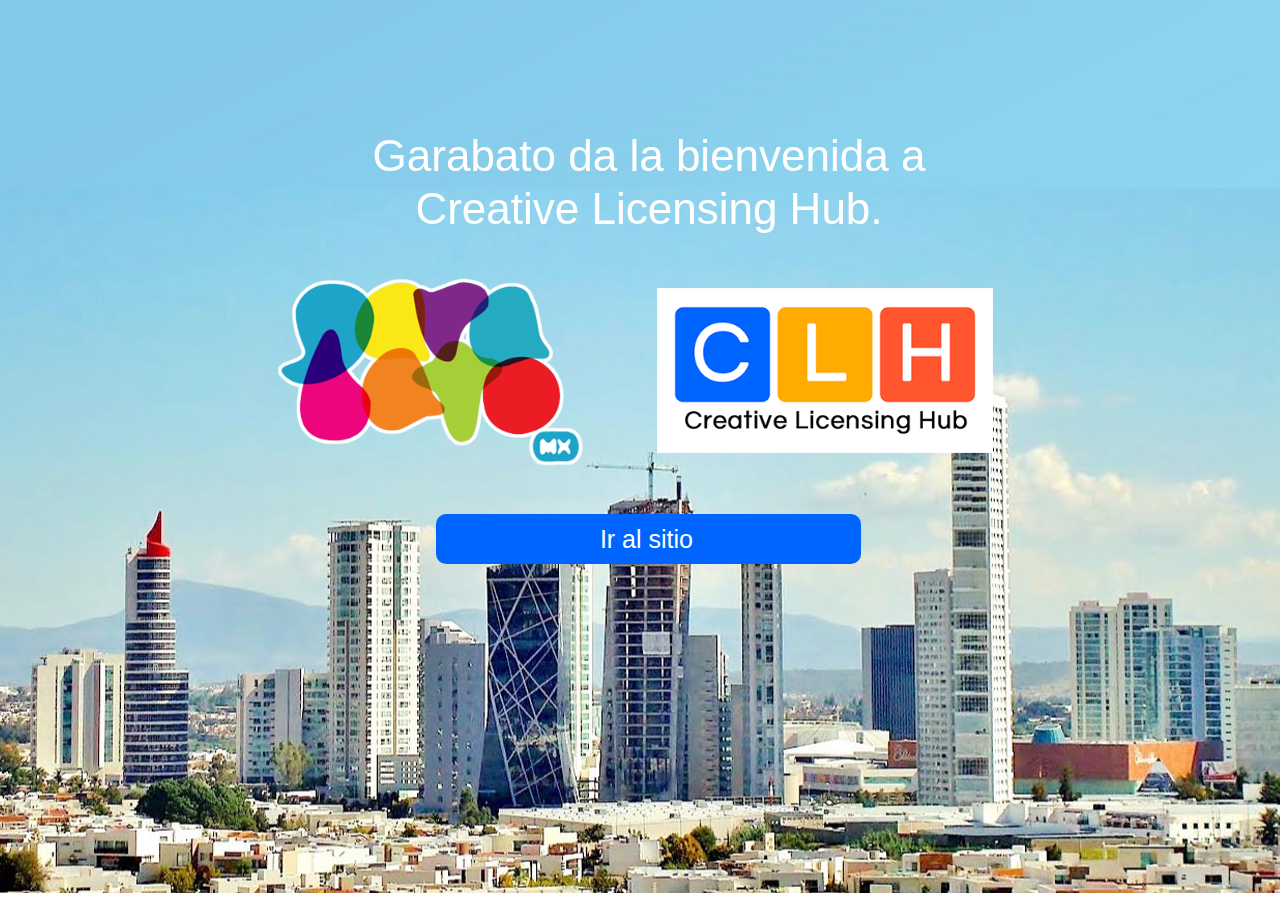
<file: index.html>
<!DOCTYPE html>
<html class="nojs html css_verticalspacer" lang="es-ES">
 <head>

  <meta http-equiv="Content-type" content="text/html;charset=UTF-8"/>
  <meta name="generator" content="2017.0.0.363"/>
  <meta name="viewport" content="width=device-width, initial-scale=1.0"/>
  
  <script type="text/javascript">
   // Update the 'nojs'/'js' class on the html node
document.documentElement.className = document.documentElement.className.replace(/\bnojs\b/g, 'js');

// Check that all required assets are uploaded and up-to-date
if(typeof Muse == "undefined") window.Muse = {}; window.Muse.assets = {"required":["museutils.js", "museconfig.js", "jquery.watch.js", "jquery.museresponsive.js", "require.js", "index.css"], "outOfDate":[]};
</script>
  
  <title>Inicio</title>
  <!-- CSS -->
  <link rel="stylesheet" type="text/css" href="css/site_global.css?crc=443350757"/>
  <link rel="stylesheet" type="text/css" href="css/index.css?crc=75701002" id="pagesheet"/>
  <!-- IE-only CSS -->
  <!--[if lt IE 9]>
  <link rel="stylesheet" type="text/css" href="css/nomq_index.css?crc=452813362" id="nomq_pagesheet"/>
  <![endif]-->
   </head>
 <body>

  <div class="breakpoint active" id="bp_infinity" data-min-width="811"><!-- responsive breakpoint node -->
   <div class="clearfix borderbox" id="page"><!-- group -->
    <div class="clip_frame" id="u180"><!-- image -->
     <img class="block temp_no_img_src" id="u180_img" data-orig-src="images/clh_logo_home.png?crc=109299621" alt="" width="336" height="165" src="images/blank.gif?crc=4208392903"/>
    </div>
    <div class="clip_frame" id="u190"><!-- image -->
     <img class="block temp_no_img_src" id="u190_img" data-orig-src="images/garabato.png?crc=3949830256" alt="" width="353" height="215" src="images/blank.gif?crc=4208392903"/>
    </div>
    <div class="clearfix" id="u336-6"><!-- content -->
     <p>Garabato da la bienvenida a</p>
     <p>Creative Licensing Hub.</p>
    </div>
    <div id="buttonu1550-wrapper" class="shared_content" data-content-guid="buttonu1550-wrapper_content">
     <div class="pointer_cursor Button rounded-corners clearfix" id="buttonu1550"><!-- container box -->
      <a class="block" href="launching-page.html"><!-- Block link tag --></a>
      <a class="nonblock nontext clearfix grpelem" id="u1551-4" href="launching-page.html"><!-- content --><p>Ir al sitio</p></a>
     </div>
    </div>
    <div class="verticalspacer shared_content" data-offset-top="0" data-content-above-spacer="0" data-content-below-spacer="955" data-content-guid="page_4_content"></div>
   </div>
  </div>
  <div class="breakpoint" id="bp_810" data-min-width="697" data-max-width="810"><!-- responsive breakpoint node -->
   <div class="clearfix borderbox temp_no_id" data-orig-id="page"><!-- group -->
    <div class="clip_frame" id="u357"><!-- image -->
     <img class="block temp_no_img_src" id="u357_img" data-orig-src="images/clh_logo_home.png?crc=109299621" alt="" width="336" height="165" src="images/blank.gif?crc=4208392903"/>
    </div>
    <div class="clip_frame" id="u359"><!-- image -->
     <img class="block temp_no_img_src" id="u359_img" data-orig-src="images/garabato.png?crc=3949830256" alt="" width="353" height="215" src="images/blank.gif?crc=4208392903"/>
    </div>
    <div id="u1412-4-wrapper" class="shared_content" data-content-guid="u1412-4-wrapper_content">
     <div class="clearfix" id="u1412-4"><!-- content -->
      <p>Garabato da la bienvenida a Creative Licensing Hub.</p>
     </div>
    </div>
    <span class="placeholder" data-placeholder-for="buttonu1550-wrapper_content"><!-- placeholder node --></span>
    <span class="verticalspacer placeholder" data-placeholder-for="page_4_content"><!-- placeholder node --></span>
   </div>
  </div>
  <div class="breakpoint" id="bp_696" data-max-width="696"><!-- responsive breakpoint node -->
   <div class="clearfix borderbox temp_no_id" data-orig-id="page"><!-- group -->
    <div class="clip_frame temp_no_id" data-orig-id="u357"><!-- image -->
     <img class="block temp_no_id temp_no_img_src" data-orig-src="images/clh_logo_home.png?crc=109299621" alt="" width="226" height="111" data-orig-id="u357_img" src="images/blank.gif?crc=4208392903"/>
    </div>
    <div class="clip_frame temp_no_id" data-orig-id="u359"><!-- image -->
     <img class="block temp_no_id temp_no_img_src" data-orig-src="images/garabato252x154.png?crc=70226701" alt="" width="251" height="153" data-orig-id="u359_img" src="images/blank.gif?crc=4208392903"/>
    </div>
    <span class="placeholder" data-placeholder-for="u1412-4-wrapper_content"><!-- placeholder node --></span>
    <span class="placeholder" data-placeholder-for="buttonu1550-wrapper_content"><!-- placeholder node --></span>
    <span class="verticalspacer placeholder" data-placeholder-for="page_4_content"><!-- placeholder node --></span>
   </div>
  </div>
  <!-- Other scripts -->
  <script type="text/javascript">
   window.Muse.assets.check=function(d){if(!window.Muse.assets.checked){window.Muse.assets.checked=!0;var b={},c=function(a,b){if(window.getComputedStyle){var c=window.getComputedStyle(a,null);return c&&c.getPropertyValue(b)||c&&c[b]||""}if(document.documentElement.currentStyle)return(c=a.currentStyle)&&c[b]||a.style&&a.style[b]||"";return""},a=function(a){if(a.match(/^rgb/))return a=a.replace(/\s+/g,"").match(/([\d\,]+)/gi)[0].split(","),(parseInt(a[0])<<16)+(parseInt(a[1])<<8)+parseInt(a[2]);if(a.match(/^\#/))return parseInt(a.substr(1),
16);return 0},g=function(g){for(var f=document.getElementsByTagName("link"),h=0;h<f.length;h++)if("text/css"==f[h].type){var i=(f[h].href||"").match(/\/?css\/([\w\-]+\.css)\?crc=(\d+)/);if(!i||!i[1]||!i[2])break;b[i[1]]=i[2]}f=document.createElement("div");f.className="version";f.style.cssText="display:none; width:1px; height:1px;";document.getElementsByTagName("body")[0].appendChild(f);for(h=0;h<Muse.assets.required.length;){var i=Muse.assets.required[h],l=i.match(/([\w\-\.]+)\.(\w+)$/),k=l&&l[1]?
l[1]:null,l=l&&l[2]?l[2]:null;switch(l.toLowerCase()){case "css":k=k.replace(/\W/gi,"_").replace(/^([^a-z])/gi,"_$1");f.className+=" "+k;k=a(c(f,"color"));l=a(c(f,"backgroundColor"));k!=0||l!=0?(Muse.assets.required.splice(h,1),"undefined"!=typeof b[i]&&(k!=b[i]>>>24||l!=(b[i]&16777215))&&Muse.assets.outOfDate.push(i)):h++;f.className="version";break;case "js":h++;break;default:throw Error("Unsupported file type: "+l);}}d?d().jquery!="1.8.3"&&Muse.assets.outOfDate.push("jquery-1.8.3.min.js"):Muse.assets.required.push("jquery-1.8.3.min.js");
f.parentNode.removeChild(f);if(Muse.assets.outOfDate.length||Muse.assets.required.length)f="Puede que determinados archivos falten en el servidor o sean incorrectos. Limpie la cache del navegador e inténtelo de nuevo. Si el problema persiste, póngase en contacto con el administrador del sitio web.",g&&Muse.assets.outOfDate.length&&(f+="\nOut of date: "+Muse.assets.outOfDate.join(",")),g&&Muse.assets.required.length&&(f+="\nMissing: "+Muse.assets.required.join(",")),alert(f)};location&&location.search&&location.search.match&&location.search.match(/muse_debug/gi)?setTimeout(function(){g(!0)},5E3):g()}};
var muse_init=function(){require.config({baseUrl:""});require(["jquery","museutils","whatinput","jquery.watch","jquery.museresponsive"],function(d){var $ = d;$(document).ready(function(){try{
window.Muse.assets.check($);/* body */
Muse.Utils.transformMarkupToFixBrowserProblemsPreInit();/* body */
Muse.Utils.prepHyperlinks(true);/* body */
Muse.Utils.fullPage('#page');/* 100% height page */
$( '.breakpoint' ).registerBreakpoint();/* Register breakpoints */
Muse.Utils.transformMarkupToFixBrowserProblems();/* body */
}catch(b){if(b&&"function"==typeof b.notify?b.notify():Muse.Assert.fail("Error calling selector function: "+b),false)throw b;}})})};

</script>
  <!-- RequireJS script -->
  <script src="scripts/require.js?crc=244322403" type="text/javascript" async data-main="scripts/museconfig.js?crc=168988563" onload="if (requirejs) requirejs.onError = function(requireType, requireModule) { if (requireType && requireType.toString && requireType.toString().indexOf && 0 <= requireType.toString().indexOf('#scripterror')) window.Muse.assets.check(); }" onerror="window.Muse.assets.check();"></script>
   </body>
</html>
</file>
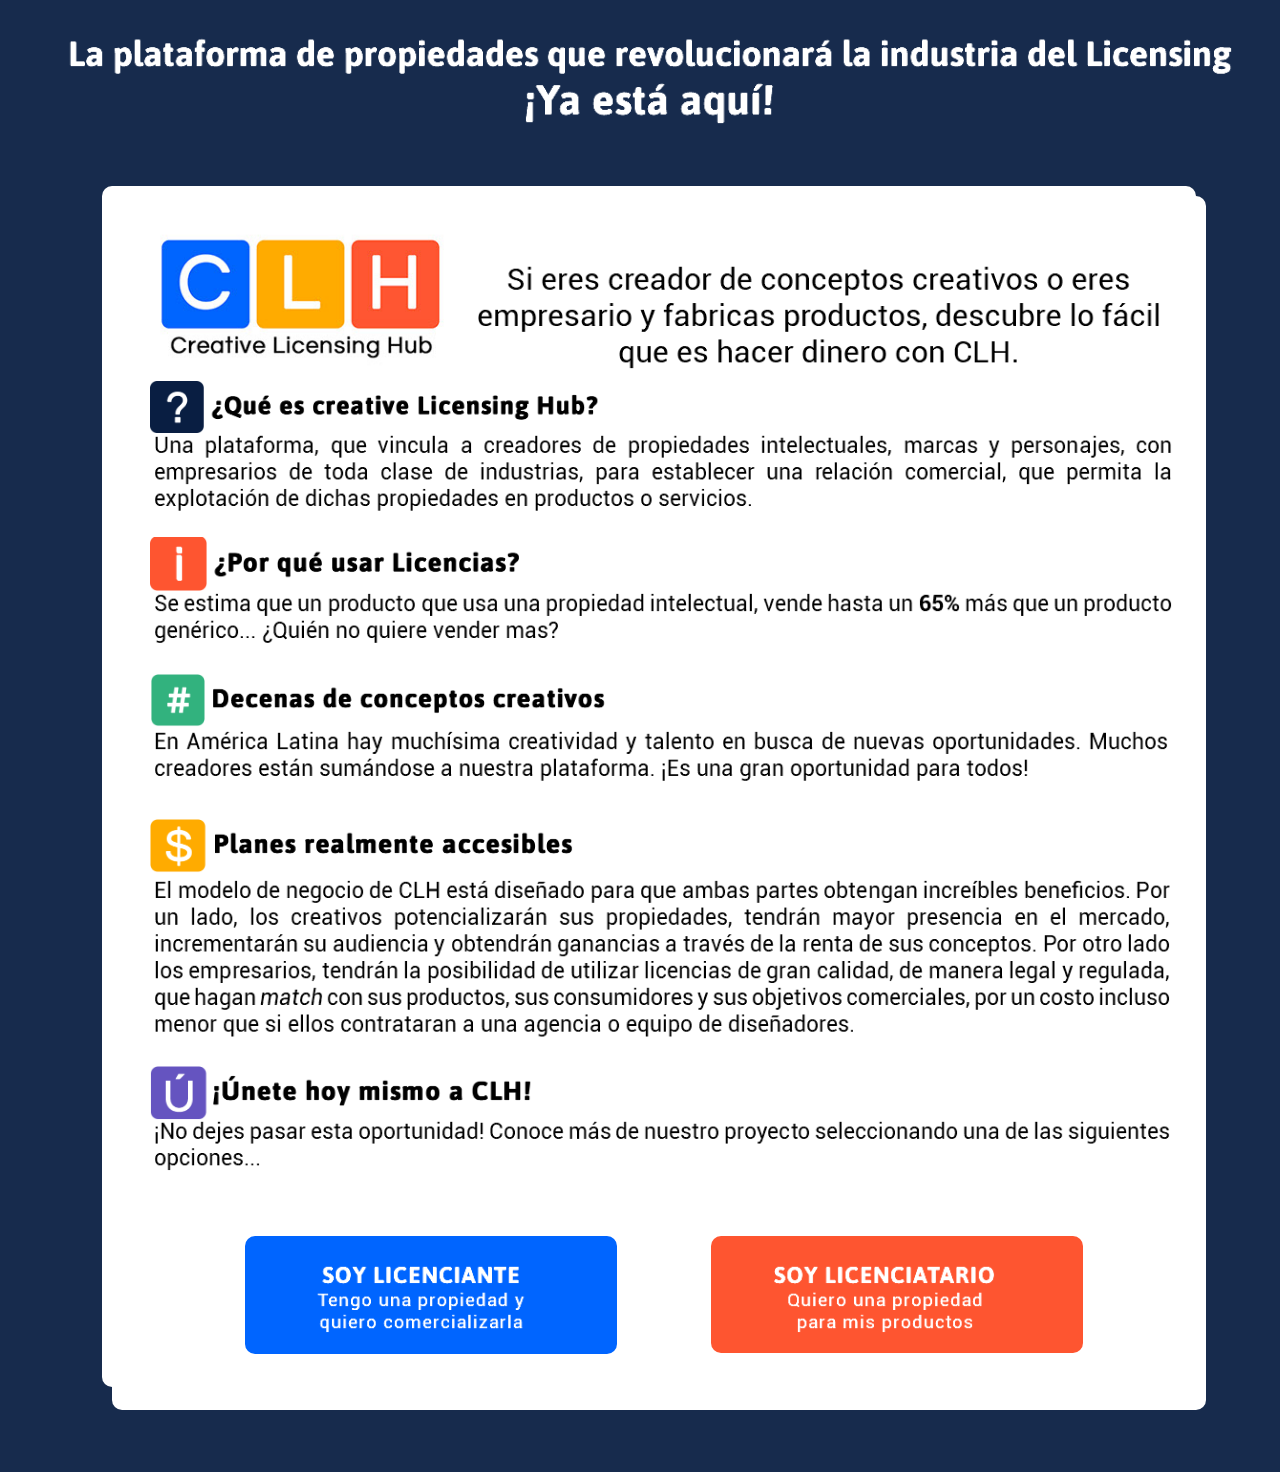
<file: launching-page.html>
<!DOCTYPE html>
<html class="nojs html css_verticalspacer" lang="es-ES">
 <head>

  <meta http-equiv="Content-type" content="text/html;charset=UTF-8"/>
  <meta name="generator" content="2017.0.0.363"/>
  <meta name="viewport" content="width=device-width, initial-scale=1.0"/>
  
  <script type="text/javascript">
   // Update the 'nojs'/'js' class on the html node
document.documentElement.className = document.documentElement.className.replace(/\bnojs\b/g, 'js');

// Check that all required assets are uploaded and up-to-date
if(typeof Muse == "undefined") window.Muse = {}; window.Muse.assets = {"required":["museutils.js", "museconfig.js", "jquery.watch.js", "jquery.museresponsive.js", "require.js", "launching-page.css"], "outOfDate":[]};
</script>
  
  <title>Launching-Page</title>
  <!-- CSS -->
  <link rel="stylesheet" type="text/css" href="css/site_global.css?crc=443350757"/>
  <link rel="stylesheet" type="text/css" href="css/launching-page.css?crc=203716993" id="pagesheet"/>
  <!-- IE-only CSS -->
  <!--[if lt IE 9]>
  <link rel="stylesheet" type="text/css" href="css/nomq_launching-page.css?crc=226371507" id="nomq_pagesheet"/>
  <![endif]-->
   </head>
 <body>

  <div class="breakpoint active" id="bp_infinity" data-min-width="1342"><!-- responsive breakpoint node -->
   <div class="clearfix borderbox" id="page"><!-- column -->
    <img class="colelem temp_no_img_src" id="u1615-6" alt="La plataforma de propiedades que revolucionará la industria del Licensing ¡Ya está aquí!" data-orig-src="images/u1615-6.png?crc=4240314465" data-image-width="1249" src="images/blank.gif?crc=4208392903"/><!-- rasterized frame -->
    <img class="colelem temp_no_img_src" id="u1754-4" alt="Si eres creador de conceptos creativos o eres empresario y fabricas productos, descubre lo fácil que es hacer dinero con CLH." data-orig-src="images/u1754-4.png?crc=4266471506" data-image-width="1256" src="images/blank.gif?crc=4208392903"/><!-- rasterized frame -->
    <div class="clearfix colelem" id="pu1748"><!-- group -->
     <div class="rounded-corners clearfix grpelem" id="u1748"><!-- group -->
      <div class="clip_frame grpelem" id="u1608"><!-- image -->
       <img class="block temp_no_img_src" id="u1608_img" data-orig-src="images/clh_logo_home.png?crc=109299621" alt="" data-image-width="409" data-image-height="201" src="images/blank.gif?crc=4208392903"/>
      </div>
     </div>
     <div class="rounded-corners clearfix grpelem" id="u1673"><!-- column -->
      <div class="clearfix colelem" id="pu1693"><!-- group -->
       <div class="clip_frame grpelem" id="u1693"><!-- image -->
        <img class="block temp_no_img_src" id="u1693_img" data-orig-src="images/question.png?crc=4043606037" alt="" data-image-width="41" data-image-height="40" src="images/blank.gif?crc=4208392903"/>
       </div>
       <img class="grpelem temp_no_img_src" id="u1687-4" alt="¿Qué es Creative Licensing Hub?" data-orig-src="images/u1687-4.png?crc=191438850" data-image-width="358" src="images/blank.gif?crc=4208392903"/><!-- rasterized frame -->
      </div>
      <img class="colelem temp_no_img_src" id="u1618-4" alt="Una plataforma, que vincula a creadores de propiedades intelectuales, marcas y personajes, con empresarios de toda clase de industrias, para establecer una relación comercial, que permita la explotación de dichas propiedades en productos o servicios." data-orig-src="images/u1618-4.png?crc=4224645414" data-image-width="415" src="images/blank.gif?crc=4208392903"/><!-- rasterized frame -->
     </div>
     <div class="rounded-corners clearfix grpelem" id="u1717"><!-- column -->
      <div class="clearfix colelem" id="pu1707"><!-- group -->
       <div class="clip_frame grpelem" id="u1707"><!-- image -->
        <img class="block temp_no_img_src" id="u1707_img" data-orig-src="images/info.png?crc=4122870496" alt="" data-image-width="42" data-image-height="40" src="images/blank.gif?crc=4208392903"/>
       </div>
       <img class="grpelem temp_no_img_src" id="u1720-4" alt="¿Por qué usar licencias?" data-orig-src="images/u1720-4.png?crc=201609432" data-image-width="299" src="images/blank.gif?crc=4208392903"/><!-- rasterized frame -->
      </div>
      <img class="colelem temp_no_img_src" id="u1723-6" alt="Se estima que un producto que usa una propiedad intelectual, vende hasta un 65% más que un producto genérico... ¿Quién no quiere vender mas?" data-orig-src="images/u1723-6.png?crc=208679467" data-image-width="349" src="images/blank.gif?crc=4208392903"/><!-- rasterized frame -->
     </div>
    </div>
    <div class="clearfix colelem" id="pu1647-3"><!-- group -->
     <div class="clearfix grpelem" id="u1647-3"><!-- content -->
      <p>&nbsp;</p>
     </div>
     <div class="rounded-corners clearfix grpelem" id="u1726"><!-- column -->
      <div class="clearfix colelem" id="pu1729"><!-- group -->
       <div class="clip_frame grpelem" id="u1729"><!-- image -->
        <img class="block temp_no_img_src" id="u1729_img" data-orig-src="images/many.png?crc=191234843" alt="" data-image-width="43" data-image-height="41" src="images/blank.gif?crc=4208392903"/>
       </div>
       <img class="grpelem temp_no_img_src" id="u1739-4" alt="Decenas de conceptos creativos " data-orig-src="images/u1739-4.png?crc=197091100" data-image-width="352" src="images/blank.gif?crc=4208392903"/><!-- rasterized frame -->
      </div>
      <img class="colelem temp_no_img_src" id="u1745-4" alt="En América Latina hay muchísima creatividad y talento en busca de nuevas oportunidades. Muchos creadores están sumándose a nuestra plataforma. ¡Es una gran oportunidad para todos!" data-orig-src="images/u1745-4.png?crc=3855678808" data-image-width="400" src="images/blank.gif?crc=4208392903"/><!-- rasterized frame -->
      <div class="rounded-corners clip_frame colelem" id="u1638"><!-- image -->
       <img class="block temp_no_img_src" id="u1638_img" data-orig-src="images/imagen%20pegada%201880x1253-crop-u1638.jpg?crc=4146333653" alt="" data-image-width="401" data-image-height="242" src="images/blank.gif?crc=4208392903"/>
      </div>
     </div>
     <div class="rounded-corners clearfix grpelem" id="u1763"><!-- column -->
      <div class="clearfix colelem" id="pu1767"><!-- group -->
       <div class="clip_frame grpelem" id="u1767"><!-- image -->
        <img class="block temp_no_img_src" id="u1767_img" data-orig-src="images/cash.png?crc=4046791283" alt="" data-image-width="42" data-image-height="41" src="images/blank.gif?crc=4208392903"/>
       </div>
       <img class="grpelem temp_no_img_src" id="u1777-4" alt="Planes realmente accesibles" data-orig-src="images/u1777-4.png?crc=3988871229" data-image-width="361" src="images/blank.gif?crc=4208392903"/><!-- rasterized frame -->
      </div>
      <img class="colelem temp_no_img_src" id="u1780-6" alt="El modelo de negocio de CLH está diseñado para que ambas partes obtengan increíbles beneficios. Por un lado, los creativos potencializarán sus propiedades, tendrán mayor presencia en el mercado, incrementarán su audiencia y obtendrán ganancias a través de la renta de sus conceptos. Por otro lado los empresarios, tendrán la posibilidad de utilizar licencias de gran calidad, de manera legal y regulada, que hagan match con sus productos, sus consumidores y sus objetivos comerciales, por un costo incluso menor que si ellos contrataran a una agencia o equipo de diseñadores." data-orig-src="images/u1780-6.png?crc=4190389081" data-image-width="398" src="images/blank.gif?crc=4208392903"/><!-- rasterized frame -->
     </div>
     <div class="rounded-corners clearfix grpelem" id="u2462"><!-- column -->
      <div class="clearfix colelem" id="pu1869"><!-- group -->
       <div class="clip_frame grpelem" id="u1869"><!-- image -->
        <img class="block temp_no_img_src" id="u1869_img" data-orig-src="images/unete.png?crc=3771083793" alt="" data-image-width="41" data-image-height="40" src="images/blank.gif?crc=4208392903"/>
       </div>
       <img class="grpelem temp_no_img_src" id="u1879-4" alt="¡Únete hoy mismo a CLH!" data-orig-src="images/u1879-4.png?crc=4237857825" data-image-width="304" src="images/blank.gif?crc=4208392903"/><!-- rasterized frame -->
      </div>
      <img class="colelem temp_no_img_src" id="u1882-4" alt="¡No dejes pasar esta oportunidad! Conoce más de nuestro proyecto seleccionando una de las siguientes opciones..." data-orig-src="images/u1882-4.png?crc=3887497579" data-image-width="349" src="images/blank.gif?crc=4208392903"/><!-- rasterized frame -->
      <a class="nonblock nontext Button rounded-corners clearfix colelem" id="buttonu1944" href="soy-licenciante.html"><!-- container box --><div class="grpelem" id="u1945"><!-- state-based BG images --><img alt="SOY LICENCIANTE Tengo una propiedad y quiero comercializarla" src="images/blank.gif?crc=4208392903"/><div class="fluid_height_spacer"></div></div></a>
      <div class="Button rounded-corners clearfix colelem" id="buttonu1953"><!-- container box -->
       <div class="grpelem" id="u1954"><!-- state-based BG images -->
        <img alt="SOY LICENCIATARIO Quiero una propiedad para mis productos" src="images/blank.gif?crc=4208392903"/>
        <div class="fluid_height_spacer"></div>
       </div>
      </div>
     </div>
    </div>
    <div class="verticalspacer" data-offset-top="907" data-content-above-spacer="907" data-content-below-spacer="79"></div>
   </div>
   <div class="preload_images">
    <img class="preload temp_no_img_src" data-orig-src="images/u1945-r.png?crc=3799568759" alt="" src="images/blank.gif?crc=4208392903"/>
    <img class="preload temp_no_img_src" data-orig-src="images/u1954-r.png?crc=172406072" alt="" src="images/blank.gif?crc=4208392903"/>
   </div>
  </div>
  <div class="breakpoint" id="bp_1341" data-min-width="996" data-max-width="1341"><!-- responsive breakpoint node -->
   <div class="clearfix borderbox temp_no_id" data-orig-id="page"><!-- group -->
    <div class="clearfix grpelem" id="pu3020-6"><!-- column -->
     <img class="colelem temp_no_img_src" id="u3020-6" alt="La plataforma de propiedades que revolucionará la industria del Licensing ¡Ya está aquí!" data-orig-src="images/u3020-6.png?crc=132175434" data-image-width="1226" src="images/blank.gif?crc=4208392903"/><!-- rasterized frame -->
     <div class="clearfix colelem" id="pu3040"><!-- group -->
      <div class="rounded-corners clearfix grpelem" id="u3040"><!-- column -->
       <div class="clearfix colelem" id="pu3041"><!-- group -->
        <div class="clip_frame grpelem" id="u3041"><!-- image -->
         <img class="block temp_no_img_src" id="u3041_img" data-orig-src="images/clh_logo_home-crop-u3041.png?crc=4070005161" alt="" data-image-width="325" data-image-height="150" src="images/blank.gif?crc=4208392903"/>
        </div>
        <img class="grpelem temp_no_img_src" id="u3021-4" alt="Si eres creador de conceptos creativos o eres empresario y fabricas productos, descubre lo fácil que es hacer dinero con CLH." data-orig-src="images/u3021-4.png?crc=3779381938" data-image-width="760" src="images/blank.gif?crc=4208392903"/><!-- rasterized frame -->
       </div>
       <div class="clip_frame colelem" id="u4926"><!-- image -->
        <img class="block temp_no_img_src" id="u4926_img" data-orig-src="images/que_es.png?crc=282205459" alt="" width="450" height="52" src="images/blank.gif?crc=4208392903"/>
       </div>
       <img class="colelem temp_no_img_src" id="u3024-4" alt="Una plataforma, que vincula a creadores de propiedades intelectuales, marcas y personajes, con empresarios de toda clase de industrias, para establecer una relación comercial, que permita la explotación de dichas propiedades en productos o servicios." data-orig-src="images/u3024-4.png?crc=4171284448" data-image-width="1066" src="images/blank.gif?crc=4208392903"/><!-- rasterized frame -->
       <div class="clip_frame colelem" id="u5086"><!-- image -->
        <img class="block temp_no_img_src" id="u5086_img" data-orig-src="images/por_que.png?crc=406104980" alt="" width="470" height="54" src="images/blank.gif?crc=4208392903"/>
       </div>
       <img class="colelem temp_no_img_src" id="u3029-6" alt="Se estima que un producto que usa una propiedad intelectual, vende hasta un 65% más que un producto genérico... ¿Quién no quiere vender mas?" data-orig-src="images/u3029-6.png?crc=474745759" data-image-width="1066" src="images/blank.gif?crc=4208392903"/><!-- rasterized frame -->
       <div class="clip_frame colelem" id="u5098"><!-- image -->
        <img class="block temp_no_img_src" id="u5098_img" data-orig-src="images/decenas.png?crc=436205688" alt="" width="460" height="53" src="images/blank.gif?crc=4208392903"/>
       </div>
       <img class="colelem temp_no_img_src" id="u3036-4" alt="En América Latina hay muchísima creatividad y talento en busca de nuevas oportunidades. Muchos creadores están sumándose a nuestra plataforma. ¡Es una gran oportunidad para todos!" data-orig-src="images/u3036-4.png?crc=3814012271" data-image-width="1062" src="images/blank.gif?crc=4208392903"/><!-- rasterized frame -->
       <div class="clearfix colelem" id="pu3022-3"><!-- group -->
        <div class="clearfix grpelem" id="u3022-3"><!-- content -->
         <p>&nbsp;</p>
        </div>
        <div class="clip_frame grpelem" id="u5180"><!-- image -->
         <img class="block temp_no_img_src" id="u5180_img" data-orig-src="images/planes.png?crc=465497318" alt="" width="474" height="54" src="images/blank.gif?crc=4208392903"/>
        </div>
       </div>
       <img class="colelem temp_no_img_src" id="u3044-6" alt="El modelo de negocio de CLH está diseñado para que ambas partes obtengan increíbles beneficios. Por un lado, los creativos potencializarán sus propiedades, tendrán mayor presencia en el mercado, incrementarán su audiencia y obtendrán ganancias a través de la renta de sus conceptos. Por otro lado los empresarios, tendrán la posibilidad de utilizar licencias de gran calidad, de manera legal y regulada, que hagan match con sus productos, sus consumidores y sus objetivos comerciales, por un costo incluso menor que si ellos contrataran a una agencia o equipo de diseñadores." data-orig-src="images/u3044-6.png?crc=11996288" data-image-width="1064" src="images/blank.gif?crc=4208392903"/><!-- rasterized frame -->
       <div class="clip_frame colelem" id="u5261"><!-- image -->
        <img class="block temp_no_img_src" id="u5261_img" data-orig-src="images/unete_hoy.png?crc=442554740" alt="" width="474" height="54" src="images/blank.gif?crc=4208392903"/>
       </div>
       <img class="colelem temp_no_img_src" id="u3052-4" alt="¡No dejes pasar esta oportunidad! Conoce más de nuestro proyecto seleccionando una de las siguientes opciones..." data-orig-src="images/u3052-4.png?crc=4139058704" data-image-width="1064" src="images/blank.gif?crc=4208392903"/><!-- rasterized frame -->
      </div>
      <div class="rounded-corners clearfix grpelem" id="u7879"><!-- column -->
       <div class="clearfix colelem" id="pu7886"><!-- group -->
        <div class="clip_frame grpelem" id="u7886"><!-- image -->
         <img class="block temp_no_img_src" id="u7886_img" data-orig-src="images/clh_logo_gde-crop-u7886.jpg?crc=12231095" alt="" data-image-width="325" data-image-height="150" src="images/blank.gif?crc=4208392903"/>
        </div>
        <img class="grpelem temp_no_img_src" id="u7881-4" alt="Si eres creador de conceptos creativos o eres empresario y fabricas productos, descubre lo fácil que es hacer dinero con CLH." data-orig-src="images/u7881-4.png?crc=329461551" data-image-width="760" src="images/blank.gif?crc=4208392903"/><!-- rasterized frame -->
       </div>
       <div class="clip_frame colelem" id="u7894"><!-- image -->
        <img class="block temp_no_img_src" id="u7894_img" data-orig-src="images/que_es.png?crc=282205459" alt="" width="450" height="52" src="images/blank.gif?crc=4208392903"/>
       </div>
       <img class="colelem temp_no_img_src" id="u10309-4" alt="Una plataforma, que vincula a creadores de propiedades intelectuales, marcas y personajes, con empresarios de toda clase de industrias, para establecer una relación comercial, que permita la explotación de dichas propiedades en productos o servicios." data-orig-src="images/u10309-4.png?crc=466480874" data-image-width="1066" src="images/blank.gif?crc=4208392903"/><!-- rasterized frame -->
       <div class="clip_frame colelem" id="u7896"><!-- image -->
        <img class="block temp_no_img_src" id="u7896_img" data-orig-src="images/por_que.png?crc=406104980" alt="" width="470" height="54" src="images/blank.gif?crc=4208392903"/>
       </div>
       <img class="colelem temp_no_img_src" id="u10310-6" alt="Se estima que un producto que usa una propiedad intelectual, vende hasta un 65% más que un producto genérico... ¿Quién no quiere vender mas?" data-orig-src="images/u10310-6.png?crc=54436574" data-image-width="1066" src="images/blank.gif?crc=4208392903"/><!-- rasterized frame -->
       <div class="clip_frame colelem" id="u7898"><!-- image -->
        <img class="block temp_no_img_src" id="u7898_img" data-orig-src="images/decenas.png?crc=436205688" alt="" width="460" height="53" src="images/blank.gif?crc=4208392903"/>
       </div>
       <img class="colelem temp_no_img_src" id="u10311-4" alt="En América Latina hay muchísima creatividad y talento en busca de nuevas oportunidades. Muchos creadores están sumándose a nuestra plataforma. ¡Es una gran oportunidad para todos!" data-orig-src="images/u10311-4.png?crc=3908590725" data-image-width="1062" src="images/blank.gif?crc=4208392903"/><!-- rasterized frame -->
       <div class="clearfix colelem" id="pu7882-3"><!-- group -->
        <div class="clearfix grpelem shared_content" id="u7882-3" data-content-guid="u7882-3_content"><!-- content -->
         <p>&nbsp;</p>
        </div>
        <div class="clip_frame grpelem" id="u7900"><!-- image -->
         <img class="block temp_no_img_src" id="u7900_img" data-orig-src="images/planes.png?crc=465497318" alt="" width="474" height="54" src="images/blank.gif?crc=4208392903"/>
        </div>
       </div>
       <img class="colelem temp_no_img_src" id="u10312-6" alt="El modelo de negocio de CLH está diseñado para que ambas partes obtengan increíbles beneficios. Por un lado, los creativos potencializarán sus propiedades, tendrán mayor presencia en el mercado, incrementarán su audiencia y obtendrán ganancias a través de la renta de sus conceptos. Por otro lado los empresarios, tendrán la posibilidad de utilizar licencias de gran calidad, de manera legal y regulada, que hagan match con sus productos, sus consumidores y sus objetivos comerciales, por un costo incluso menor que si ellos contrataran a una agencia o equipo de diseñadores." data-orig-src="images/u10312-6.png?crc=88540735" data-image-width="1064" src="images/blank.gif?crc=4208392903"/><!-- rasterized frame -->
       <div class="clip_frame colelem" id="u7902"><!-- image -->
        <img class="block temp_no_img_src" id="u7902_img" data-orig-src="images/unete_hoy.png?crc=442554740" alt="" width="474" height="54" src="images/blank.gif?crc=4208392903"/>
       </div>
       <img class="colelem temp_no_img_src" id="u10313-4" alt="¡No dejes pasar esta oportunidad! Conoce más de nuestro proyecto seleccionando una de las siguientes opciones..." data-orig-src="images/u10313-4.png?crc=100438273" data-image-width="1064" src="images/blank.gif?crc=4208392903"/><!-- rasterized frame -->
       <div class="clearfix colelem" id="pbuttonu7890"><!-- group -->
        <a class="nonblock nontext Button rounded-corners clearfix grpelem shared_content" id="buttonu7890" href="soy-licenciante.html" data-content-guid="buttonu7890_content"><!-- container box --><div class="grpelem" id="u7891"><!-- state-based BG images --><img alt="SOY LICENCIANTE Tengo una propiedad y quiero comercializarla" src="images/blank.gif?crc=4208392903"/><div class="fluid_height_spacer"></div></div></a>
        <div class="Button rounded-corners clearfix grpelem shared_content" id="buttonu7892" data-content-guid="buttonu7892_content"><!-- container box -->
         <div class="grpelem" id="u7893"><!-- state-based BG images -->
          <img alt="SOY LICENCIATARIO Quiero una propiedad para mis productos" src="images/blank.gif?crc=4208392903"/>
          <div class="fluid_height_spacer"></div>
         </div>
        </div>
       </div>
      </div>
     </div>
    </div>
    <div class="clearfix grpelem" id="pbuttonu3053"><!-- group -->
     <div id="buttonu3053-wrapper">
      <a class="nonblock nontext Button rounded-corners clearfix" id="buttonu3053" href="soy-licenciante.html"><!-- container box --><div class="grpelem" id="u3054"><!-- state-based BG images --><img alt="SOY LICENCIANTE Tengo una propiedad y quiero comercializarla" src="images/blank.gif?crc=4208392903"/><div class="fluid_height_spacer"></div></div></a>
     </div>
     <div id="buttonu3055-wrapper">
      <div class="Button rounded-corners clearfix" id="buttonu3055"><!-- container box -->
       <div class="grpelem" id="u3056"><!-- state-based BG images -->
        <img alt="SOY LICENCIATARIO Quiero una propiedad para mis productos" src="images/blank.gif?crc=4208392903"/>
        <div class="fluid_height_spacer"></div>
       </div>
      </div>
     </div>
    </div>
    <div class="verticalspacer" data-offset-top="1429" data-content-above-spacer="1428" data-content-below-spacer="61"></div>
   </div>
   <div class="preload_images">
    <img class="preload temp_no_img_src" data-orig-src="images/u7891-r.png?crc=520839538" alt="" src="images/blank.gif?crc=4208392903"/>
    <img class="preload temp_no_img_src" data-orig-src="images/u7893-r.png?crc=3789129146" alt="" src="images/blank.gif?crc=4208392903"/>
    <img class="preload temp_no_img_src" data-orig-src="images/u3054-r.png?crc=388859576" alt="" src="images/blank.gif?crc=4208392903"/>
    <img class="preload temp_no_img_src" data-orig-src="images/u3056-r.png?crc=3764332090" alt="" src="images/blank.gif?crc=4208392903"/>
   </div>
  </div>
  <div class="breakpoint" id="bp_995" data-max-width="995"><!-- responsive breakpoint node -->
   <div class="clearfix borderbox temp_no_id" data-orig-id="page"><!-- column -->
    <img class="colelem temp_no_img_src" id="u7880-4" alt="La plataforma de propiedades que revolucionará la industria del Licensing ¡Ya está aquí!" data-orig-src="images/u7880-4.png?crc=4057310378" data-image-width="909" src="images/blank.gif?crc=4208392903"/><!-- rasterized frame -->
    <div class="rounded-corners clearfix colelem temp_no_id" data-orig-id="u7879"><!-- column -->
     <div class="clip_frame colelem temp_no_id" data-orig-id="u7886"><!-- image -->
      <img class="block temp_no_id temp_no_img_src" data-orig-src="images/clh_logo_gde-crop-u78862.jpg?crc=4027827582" alt="" data-image-width="815" data-image-height="376" data-orig-id="u7886_img" src="images/blank.gif?crc=4208392903"/>
     </div>
     <img class="colelem temp_no_id temp_no_img_src" alt="Si eres creador de conceptos creativos o eres empresario y fabricas productos, descubre lo fácil que es hacer dinero con CLH." data-orig-src="images/u7881-42.png?crc=88025113" data-image-width="800" data-orig-id="u7881-4" src="images/blank.gif?crc=4208392903"/><!-- rasterized frame -->
     <div class="clip_frame colelem temp_no_id" data-orig-id="u7894"><!-- image -->
      <img class="block temp_no_id temp_no_img_src" data-orig-src="images/que_es.png?crc=282205459" alt="" data-image-width="761" data-image-height="87" data-orig-id="u7894_img" src="images/blank.gif?crc=4208392903"/>
     </div>
     <img class="colelem temp_no_img_src" id="u7883-4" alt="Una plataforma, que vincula a creadores de propiedades intelectuales, marcas y personajes, con empresarios de toda clase de industrias, para establecer una relación comercial, que permita la explotación de dichas propiedades en productos o servicios." data-orig-src="images/u7883-4.png?crc=3951322185" data-image-width="790" src="images/blank.gif?crc=4208392903"/><!-- rasterized frame -->
     <div class="clip_frame colelem temp_no_id" data-orig-id="u7896"><!-- image -->
      <img class="block temp_no_id temp_no_img_src" data-orig-src="images/por_que-crop-u7896.png?crc=96109053" alt="" data-image-width="773" data-image-height="81" data-orig-id="u7896_img" src="images/blank.gif?crc=4208392903"/>
     </div>
     <div class="clearfix colelem temp_no_id" data-orig-id="pu7882-3"><!-- group -->
      <span class="clearfix grpelem placeholder" data-placeholder-for="u7882-3_content"><!-- placeholder node --></span>
      <img class="grpelem temp_no_img_src" id="u7884-6" alt="Se estima que un producto que usa una propiedad intelectual, vende hasta un 65% más que un producto genérico... ¿Quién no quiere vender mas?" data-orig-src="images/u7884-6.png?crc=188741499" data-image-width="790" src="images/blank.gif?crc=4208392903"/><!-- rasterized frame -->
     </div>
     <div class="clip_frame colelem temp_no_id" data-orig-id="u7898"><!-- image -->
      <img class="block temp_no_id temp_no_img_src" data-orig-src="images/decenas.png?crc=436205688" alt="" data-image-width="757" data-image-height="87" data-orig-id="u7898_img" src="images/blank.gif?crc=4208392903"/>
     </div>
     <img class="colelem temp_no_img_src" id="u7885-4" alt="En América Latina hay muchísima creatividad y talento en busca de nuevas oportunidades. Muchos creadores están sumándose a nuestra plataforma. ¡Es una gran oportunidad para todos!" data-orig-src="images/u7885-4.png?crc=4224264891" data-image-width="787" src="images/blank.gif?crc=4208392903"/><!-- rasterized frame -->
     <div class="clip_frame colelem temp_no_id" data-orig-id="u7900"><!-- image -->
      <img class="block temp_no_id temp_no_img_src" data-orig-src="images/planes.png?crc=465497318" alt="" data-image-width="755" data-image-height="86" data-orig-id="u7900_img" src="images/blank.gif?crc=4208392903"/>
     </div>
     <img class="colelem temp_no_img_src" id="u7888-6" alt="El modelo de negocio de CLH está diseñado para que ambas partes obtengan increíbles beneficios. Por un lado, los creativos potencializarán sus propiedades, tendrán mayor presencia en el mercado, incrementarán su audiencia y obtendrán ganancias a través de la renta de sus conceptos. Por otro lado los empresarios, tendrán la posibilidad de utilizar licencias de gran calidad, de manera legal y regulada, que hagan match con sus productos, sus consumidores y sus objetivos comerciales, por un costo incluso menor que si ellos contrataran a una agencia o equipo de diseñadores." data-orig-src="images/u7888-6.png?crc=3866170060" data-image-width="789" src="images/blank.gif?crc=4208392903"/><!-- rasterized frame -->
     <div class="clip_frame colelem temp_no_id" data-orig-id="u7902"><!-- image -->
      <img class="block temp_no_id temp_no_img_src" data-orig-src="images/unete_hoy.png?crc=442554740" alt="" data-image-width="776" data-image-height="89" data-orig-id="u7902_img" src="images/blank.gif?crc=4208392903"/>
     </div>
     <img class="colelem temp_no_img_src" id="u7889-4" alt="¡No dejes pasar esta oportunidad! Conoce más de nuestro proyecto seleccionando una de las siguientes opciones..." data-orig-src="images/u7889-4.png?crc=219612961" data-image-width="789" src="images/blank.gif?crc=4208392903"/><!-- rasterized frame -->
     <span class="nonblock nontext Button rounded-corners clearfix colelem placeholder" data-placeholder-for="buttonu7890_content"><!-- placeholder node --></span>
     <span class="Button rounded-corners clearfix colelem placeholder" data-placeholder-for="buttonu7892_content"><!-- placeholder node --></span>
    </div>
    <div class="verticalspacer" data-offset-top="2803" data-content-above-spacer="2803" data-content-below-spacer="62"></div>
   </div>
   <div class="preload_images">
    <img class="preload temp_no_img_src" data-orig-src="images/u7891-r2.png?crc=3871577058" alt="" src="images/blank.gif?crc=4208392903"/>
    <img class="preload temp_no_img_src" data-orig-src="images/u7893-r2.png?crc=4219991570" alt="" src="images/blank.gif?crc=4208392903"/>
   </div>
  </div>
  <!-- Other scripts -->
  <script type="text/javascript">
   window.Muse.assets.check=function(d){if(!window.Muse.assets.checked){window.Muse.assets.checked=!0;var b={},c=function(a,b){if(window.getComputedStyle){var c=window.getComputedStyle(a,null);return c&&c.getPropertyValue(b)||c&&c[b]||""}if(document.documentElement.currentStyle)return(c=a.currentStyle)&&c[b]||a.style&&a.style[b]||"";return""},a=function(a){if(a.match(/^rgb/))return a=a.replace(/\s+/g,"").match(/([\d\,]+)/gi)[0].split(","),(parseInt(a[0])<<16)+(parseInt(a[1])<<8)+parseInt(a[2]);if(a.match(/^\#/))return parseInt(a.substr(1),
16);return 0},g=function(g){for(var f=document.getElementsByTagName("link"),h=0;h<f.length;h++)if("text/css"==f[h].type){var i=(f[h].href||"").match(/\/?css\/([\w\-]+\.css)\?crc=(\d+)/);if(!i||!i[1]||!i[2])break;b[i[1]]=i[2]}f=document.createElement("div");f.className="version";f.style.cssText="display:none; width:1px; height:1px;";document.getElementsByTagName("body")[0].appendChild(f);for(h=0;h<Muse.assets.required.length;){var i=Muse.assets.required[h],l=i.match(/([\w\-\.]+)\.(\w+)$/),k=l&&l[1]?
l[1]:null,l=l&&l[2]?l[2]:null;switch(l.toLowerCase()){case "css":k=k.replace(/\W/gi,"_").replace(/^([^a-z])/gi,"_$1");f.className+=" "+k;k=a(c(f,"color"));l=a(c(f,"backgroundColor"));k!=0||l!=0?(Muse.assets.required.splice(h,1),"undefined"!=typeof b[i]&&(k!=b[i]>>>24||l!=(b[i]&16777215))&&Muse.assets.outOfDate.push(i)):h++;f.className="version";break;case "js":h++;break;default:throw Error("Unsupported file type: "+l);}}d?d().jquery!="1.8.3"&&Muse.assets.outOfDate.push("jquery-1.8.3.min.js"):Muse.assets.required.push("jquery-1.8.3.min.js");
f.parentNode.removeChild(f);if(Muse.assets.outOfDate.length||Muse.assets.required.length)f="Puede que determinados archivos falten en el servidor o sean incorrectos. Limpie la cache del navegador e inténtelo de nuevo. Si el problema persiste, póngase en contacto con el administrador del sitio web.",g&&Muse.assets.outOfDate.length&&(f+="\nOut of date: "+Muse.assets.outOfDate.join(",")),g&&Muse.assets.required.length&&(f+="\nMissing: "+Muse.assets.required.join(",")),alert(f)};location&&location.search&&location.search.match&&location.search.match(/muse_debug/gi)?setTimeout(function(){g(!0)},5E3):g()}};
var muse_init=function(){require.config({baseUrl:""});require(["jquery","museutils","whatinput","jquery.watch","jquery.museresponsive"],function(d){var $ = d;$(document).ready(function(){try{
window.Muse.assets.check($);/* body */
Muse.Utils.transformMarkupToFixBrowserProblemsPreInit();/* body */
Muse.Utils.prepHyperlinks(true);/* body */
Muse.Utils.fullPage('#page');/* 100% height page */
$( '.breakpoint' ).registerBreakpoint();/* Register breakpoints */
Muse.Utils.transformMarkupToFixBrowserProblems();/* body */
}catch(b){if(b&&"function"==typeof b.notify?b.notify():Muse.Assert.fail("Error calling selector function: "+b),false)throw b;}})})};

</script>
  <!-- RequireJS script -->
  <script src="scripts/require.js?crc=244322403" type="text/javascript" async data-main="scripts/museconfig.js?crc=168988563" onload="if (requirejs) requirejs.onError = function(requireType, requireModule) { if (requireType && requireType.toString && requireType.toString().indexOf && 0 <= requireType.toString().indexOf('#scripterror')) window.Muse.assets.check(); }" onerror="window.Muse.assets.check();"></script>
   </body>
</html>
</file>
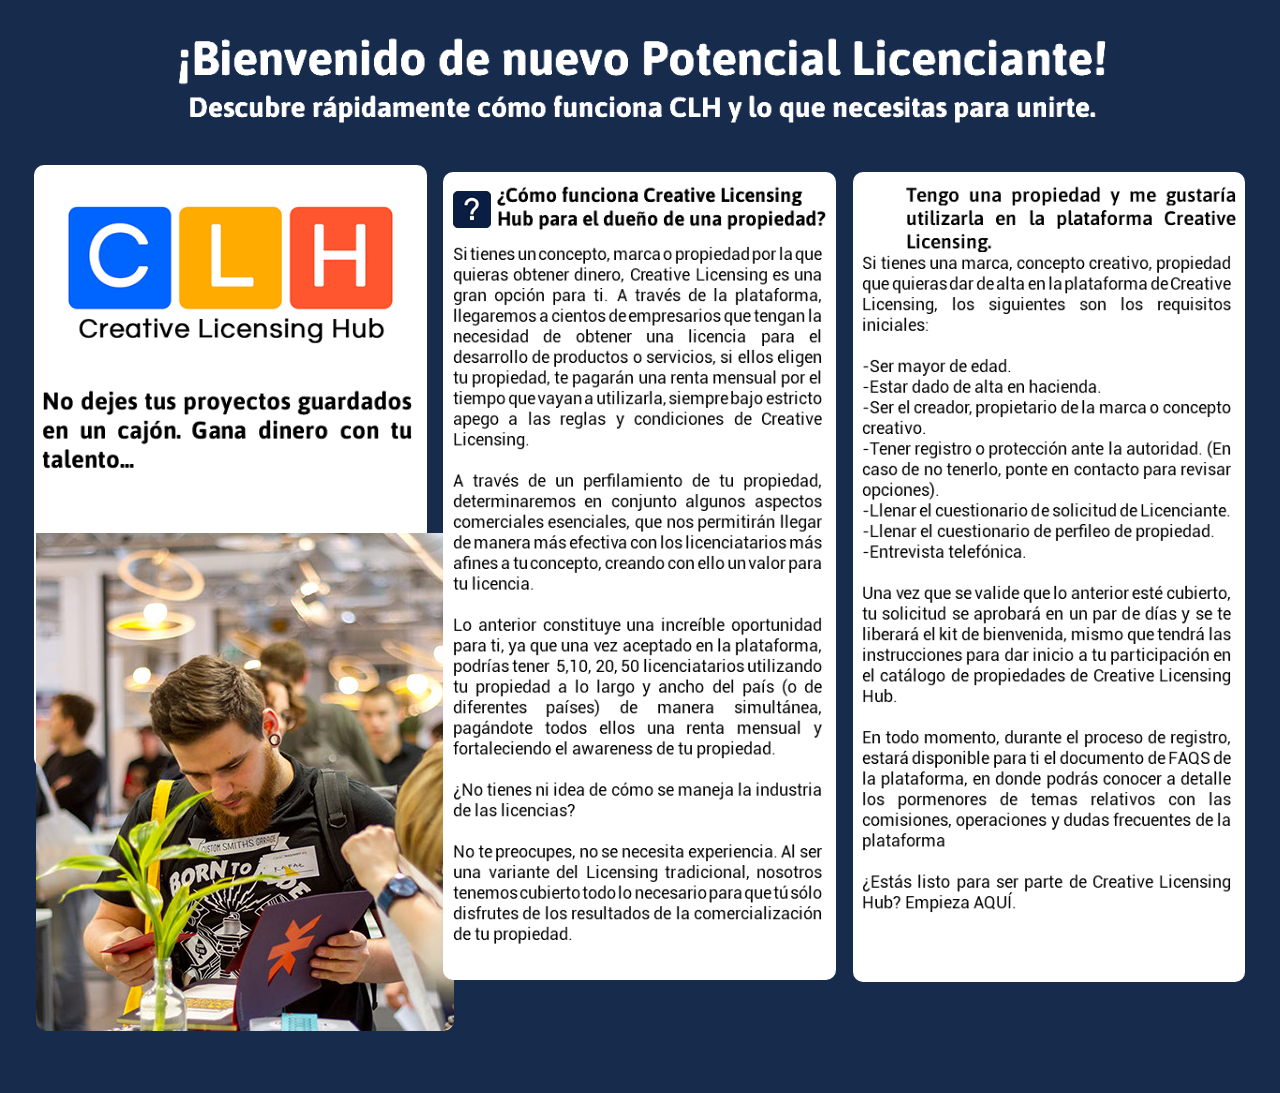
<file: soy-licenciante.html>
<!DOCTYPE html>
<html class="nojs html css_verticalspacer" lang="es-ES">
 <head>

  <meta http-equiv="Content-type" content="text/html;charset=UTF-8"/>
  <meta name="generator" content="2017.0.0.363"/>
  <meta name="viewport" content="width=device-width, initial-scale=1.0"/>
  
  <script type="text/javascript">
   // Update the 'nojs'/'js' class on the html node
document.documentElement.className = document.documentElement.className.replace(/\bnojs\b/g, 'js');

// Check that all required assets are uploaded and up-to-date
if(typeof Muse == "undefined") window.Muse = {}; window.Muse.assets = {"required":["museutils.js", "museconfig.js", "jquery.watch.js", "require.js", "soy-licenciante.css"], "outOfDate":[]};
</script>
  
  <title>Soy-Licenciante</title>
  <!-- CSS -->
  <link rel="stylesheet" type="text/css" href="css/site_global.css?crc=443350757"/>
  <link rel="stylesheet" type="text/css" href="css/soy-licenciante.css?crc=270025225" id="pagesheet"/>
   </head>
 <body>

  <div class="clearfix borderbox" id="page"><!-- group -->
   <div class="clearfix grpelem" id="pu2088-4"><!-- column -->
    <img class="colelem" id="u2088-4" alt="¡Bienvenido de nuevo Potencial Licenciante!" src="images/u2088-4.png?crc=431632584" data-image-width="1308"/><!-- rasterized frame -->
    <img class="colelem" id="u2091-4" alt="Descubre rápidamente cómo funciona CLH y lo que necesitas para unirte." src="images/u2091-4.png?crc=100345394" data-image-width="1308"/><!-- rasterized frame -->
    <div class="rounded-corners clearfix colelem" id="u2126"><!-- column -->
     <div class="clip_frame colelem" id="u2081"><!-- image -->
      <img class="block" id="u2081_img" src="images/clh_logo_home.png?crc=109299621" alt="" data-image-width="387" data-image-height="190"/>
     </div>
     <img class="colelem" id="u2138-4" alt="No dejes tus proyectos guardados en un cajón. Gana dinero con tu talento... " src="images/u2138-4.png?crc=3762477050" data-image-width="394"/><!-- rasterized frame -->
    </div>
   </div>
   <div class="rounded-corners clip_frame grpelem" id="u2103"><!-- image -->
    <img class="block" id="u2103_img" src="images/imagen%20pegada%201625x1300-crop-u2103.jpg?crc=31736498" alt="" width="419" height="498"/>
   </div>
   <div class="rounded-corners clearfix grpelem" id="u2110"><!-- column -->
    <div class="position_content" id="u2110_position_content">
     <div class="clearfix colelem" id="pu2119"><!-- group -->
      <div class="clip_frame grpelem" id="u2119"><!-- image -->
       <img class="block" id="u2119_img" src="images/question.png?crc=3867901418" alt="" data-image-width="41" data-image-height="39"/>
      </div>
      <img class="grpelem" id="u2116-4" alt="¿Cómo funciona Creative Licensing Hub para el dueño de una propiedad?" src="images/u2116-4.png?crc=4108380068" data-image-width="352"/><!-- rasterized frame -->
     </div>
     <img class="colelem" id="u2113-19" alt="Si tienes un concepto, marca o propiedad por la que quieras obtener dinero, Creative Licensing es una gran opción para ti. A través de la plataforma, llegaremos a cientos de empresarios que tengan la necesidad de obtener una licencia para el desarrollo de productos o servicios, si ellos eligen tu propiedad, te pagarán una renta mensual por el tiempo que vayan a utilizarla, siempre bajo estricto apego a las reglas y condiciones de Creative Licensing. A través de un perfilamiento de tu propiedad, determinaremos en conjunto algunos aspectos comerciales esenciales, que nos permitirán llegar de manera más efectiva con los licenciatarios más afines a tu concepto, creando con ello un valor para tu licencia. Lo anterior constituye una increíble oportunidad para ti, ya que una vez aceptado en la plataforma, podrías tener 5,10, 20, 50 licenciatarios utilizando tu propiedad a lo largo y ancho del país (o de diferentes países) de manera simultánea, pagándote todos ellos una renta mensual y fortaleciendo el awareness de tu propiedad. ¿No tienes ni idea de cómo se maneja la industria de las licencias? No te preocupes, no se necesita experiencia. Al ser una variante del Licensing tradicional, nosotros tenemos cubierto todo lo necesario para que tú sólo disfrutes de los resultados de la comercialización de tu propiedad. " src="images/u2113-19.png?crc=3897849469" data-image-width="394"/><!-- rasterized frame -->
    </div>
   </div>
   <div class="rounded-corners clearfix grpelem" id="u2129"><!-- column -->
    <img class="colelem" id="u2132-4" alt="Tengo una propiedad y me gustaría utilizarla en la plataforma Creative Licensing." src="images/u2132-4.png?crc=3765466331" data-image-width="352"/><!-- rasterized frame -->
    <img class="colelem" id="u2135-28" alt="Si tienes una marca, concepto creativo, propiedad que quieras dar de alta en la plataforma de Creative Licensing, los siguientes son los requisitos iniciales: -Ser mayor de edad. -Estar dado de alta en hacienda. -Ser el creador, propietario de la marca o concepto creativo. -Tener registro o protección ante la autoridad. (En caso de no tenerlo, ponte en contacto para revisar opciones). -Llenar el cuestionario de solicitud de Licenciante. -Llenar el cuestionario de perfileo de propiedad. -Entrevista telefónica. Una vez que se valide que lo anterior esté cubierto, tu solicitud se aprobará en un par de días y se te liberará el kit de bienvenida, mismo que tendrá las instrucciones para dar inicio a tu participación en el catálogo de propiedades de Creative Licensing Hub. En todo momento, durante el proceso de registro, estará disponible para ti el documento de FAQS de la plataforma, en donde podrás conocer a detalle los pormenores de temas relativos con las comisiones, operaciones y dudas frecuentes de la plataforma ¿Estás listo para ser parte de Creative Licensing Hub? Empieza AQUÍ." src="images/u2135-28.png?crc=435928405" data-image-width="394"/><!-- rasterized frame -->
   </div>
   <div class="verticalspacer" data-offset-top="1051" data-content-above-spacer="1033" data-content-below-spacer="61"></div>
  </div>
  <!-- Other scripts -->
  <script type="text/javascript">
   window.Muse.assets.check=function(d){if(!window.Muse.assets.checked){window.Muse.assets.checked=!0;var b={},c=function(a,b){if(window.getComputedStyle){var c=window.getComputedStyle(a,null);return c&&c.getPropertyValue(b)||c&&c[b]||""}if(document.documentElement.currentStyle)return(c=a.currentStyle)&&c[b]||a.style&&a.style[b]||"";return""},a=function(a){if(a.match(/^rgb/))return a=a.replace(/\s+/g,"").match(/([\d\,]+)/gi)[0].split(","),(parseInt(a[0])<<16)+(parseInt(a[1])<<8)+parseInt(a[2]);if(a.match(/^\#/))return parseInt(a.substr(1),
16);return 0},g=function(g){for(var f=document.getElementsByTagName("link"),h=0;h<f.length;h++)if("text/css"==f[h].type){var i=(f[h].href||"").match(/\/?css\/([\w\-]+\.css)\?crc=(\d+)/);if(!i||!i[1]||!i[2])break;b[i[1]]=i[2]}f=document.createElement("div");f.className="version";f.style.cssText="display:none; width:1px; height:1px;";document.getElementsByTagName("body")[0].appendChild(f);for(h=0;h<Muse.assets.required.length;){var i=Muse.assets.required[h],l=i.match(/([\w\-\.]+)\.(\w+)$/),k=l&&l[1]?
l[1]:null,l=l&&l[2]?l[2]:null;switch(l.toLowerCase()){case "css":k=k.replace(/\W/gi,"_").replace(/^([^a-z])/gi,"_$1");f.className+=" "+k;k=a(c(f,"color"));l=a(c(f,"backgroundColor"));k!=0||l!=0?(Muse.assets.required.splice(h,1),"undefined"!=typeof b[i]&&(k!=b[i]>>>24||l!=(b[i]&16777215))&&Muse.assets.outOfDate.push(i)):h++;f.className="version";break;case "js":h++;break;default:throw Error("Unsupported file type: "+l);}}d?d().jquery!="1.8.3"&&Muse.assets.outOfDate.push("jquery-1.8.3.min.js"):Muse.assets.required.push("jquery-1.8.3.min.js");
f.parentNode.removeChild(f);if(Muse.assets.outOfDate.length||Muse.assets.required.length)f="Puede que determinados archivos falten en el servidor o sean incorrectos. Limpie la cache del navegador e inténtelo de nuevo. Si el problema persiste, póngase en contacto con el administrador del sitio web.",g&&Muse.assets.outOfDate.length&&(f+="\nOut of date: "+Muse.assets.outOfDate.join(",")),g&&Muse.assets.required.length&&(f+="\nMissing: "+Muse.assets.required.join(",")),alert(f)};location&&location.search&&location.search.match&&location.search.match(/muse_debug/gi)?setTimeout(function(){g(!0)},5E3):g()}};
var muse_init=function(){require.config({baseUrl:""});require(["jquery","museutils","whatinput","jquery.watch"],function(d){var $ = d;$(document).ready(function(){try{
window.Muse.assets.check($);/* body */
Muse.Utils.transformMarkupToFixBrowserProblemsPreInit();/* body */
Muse.Utils.prepHyperlinks(true);/* body */
Muse.Utils.fullPage('#page');/* 100% height page */
Muse.Utils.showWidgetsWhenReady();/* body */
Muse.Utils.transformMarkupToFixBrowserProblems();/* body */
}catch(b){if(b&&"function"==typeof b.notify?b.notify():Muse.Assert.fail("Error calling selector function: "+b),false)throw b;}})})};

</script>
  <!-- RequireJS script -->
  <script src="scripts/require.js?crc=244322403" type="text/javascript" async data-main="scripts/museconfig.js?crc=168988563" onload="if (requirejs) requirejs.onError = function(requireType, requireModule) { if (requireType && requireType.toString && requireType.toString().indexOf && 0 <= requireType.toString().indexOf('#scripterror')) window.Muse.assets.check(); }" onerror="window.Muse.assets.check();"></script>
   </body>
</html>
</file>
<file: css/site_global.css>
html{min-height:100%;min-width:100%;-ms-text-size-adjust:none;}body,div,dl,dt,dd,ul,ol,li,nav,h1,h2,h3,h4,h5,h6,pre,code,form,fieldset,legend,input,button,textarea,p,blockquote,th,td,a{margin:0px;padding:0px;border-width:0px;border-style:solid;border-color:transparent;-webkit-transform-origin:left top;-ms-transform-origin:left top;-o-transform-origin:left top;transform-origin:left top;background-repeat:no-repeat;}button.submit-btn{-moz-box-sizing:content-box;-webkit-box-sizing:content-box;box-sizing:content-box;}.transition{-webkit-transition-property:background-image,background-position,background-color,border-color,border-radius,color,font-size,font-style,font-weight,letter-spacing,line-height,text-align,box-shadow,text-shadow,opacity;transition-property:background-image,background-position,background-color,border-color,border-radius,color,font-size,font-style,font-weight,letter-spacing,line-height,text-align,box-shadow,text-shadow,opacity;}.transition *{-webkit-transition:inherit;transition:inherit;}table{border-collapse:collapse;border-spacing:0px;}fieldset,img{border:0px;border-style:solid;-webkit-transform-origin:left top;-ms-transform-origin:left top;-o-transform-origin:left top;transform-origin:left top;}address,caption,cite,code,dfn,em,strong,th,var,optgroup{font-style:inherit;font-weight:inherit;}del,ins{text-decoration:none;}li{list-style:none;}caption,th{text-align:left;}h1,h2,h3,h4,h5,h6{font-size:100%;font-weight:inherit;}input,button,textarea,select,optgroup,option{font-family:inherit;font-size:inherit;font-style:inherit;font-weight:inherit;}.form-grp input,.form-grp textarea{-webkit-appearance:none;-webkit-border-radius:0;}body{font-family:Arial, Helvetica Neue, Helvetica, sans-serif;text-align:left;font-size:14px;line-height:17px;word-wrap:break-word;text-rendering:optimizeLegibility;-moz-font-feature-settings:'liga';-ms-font-feature-settings:'liga';-webkit-font-feature-settings:'liga';font-feature-settings:'liga';}a:link{color:#0000FF;text-decoration:underline;}a:visited{color:#800080;text-decoration:underline;}a:hover{color:#0000FF;text-decoration:underline;}a:active{color:#EE0000;text-decoration:underline;}a.nontext{color:black;text-decoration:none;font-style:normal;font-weight:normal;}.normal_text{color:#000000;direction:ltr;font-family:Arial, Helvetica Neue, Helvetica, sans-serif;font-size:14px;font-style:normal;font-weight:normal;letter-spacing:0px;line-height:17px;text-align:left;text-decoration:none;text-indent:0px;text-transform:none;vertical-align:0px;padding:0px;}.list0 li:before{position:absolute;right:100%;letter-spacing:0px;text-decoration:none;font-weight:normal;font-style:normal;}.rtl-list li:before{right:auto;left:100%;}.nls-None > li:before,.nls-None .list3 > li:before,.nls-None .list6 > li:before{margin-right:6px;content:'•';}.nls-None .list1 > li:before,.nls-None .list4 > li:before,.nls-None .list7 > li:before{margin-right:6px;content:'○';}.nls-None,.nls-None .list1,.nls-None .list2,.nls-None .list3,.nls-None .list4,.nls-None .list5,.nls-None .list6,.nls-None .list7,.nls-None .list8{padding-left:34px;}.nls-None.rtl-list,.nls-None .list1.rtl-list,.nls-None .list2.rtl-list,.nls-None .list3.rtl-list,.nls-None .list4.rtl-list,.nls-None .list5.rtl-list,.nls-None .list6.rtl-list,.nls-None .list7.rtl-list,.nls-None .list8.rtl-list{padding-left:0px;padding-right:34px;}.nls-None .list2 > li:before,.nls-None .list5 > li:before,.nls-None .list8 > li:before{margin-right:6px;content:'-';}.nls-None.rtl-list > li:before,.nls-None .list1.rtl-list > li:before,.nls-None .list2.rtl-list > li:before,.nls-None .list3.rtl-list > li:before,.nls-None .list4.rtl-list > li:before,.nls-None .list5.rtl-list > li:before,.nls-None .list6.rtl-list > li:before,.nls-None .list7.rtl-list > li:before,.nls-None .list8.rtl-list > li:before{margin-right:0px;margin-left:6px;}.TabbedPanelsTab{white-space:nowrap;}.MenuBar .MenuBarView,.MenuBar .SubMenuView{display:block;list-style:none;}.MenuBar .SubMenu{display:none;position:absolute;}.NoWrap{white-space:nowrap;word-wrap:normal;}.rootelem{margin-left:auto;margin-right:auto;}.colelem{display:inline;float:left;clear:both;}.clearfix:after{content:"\0020";visibility:hidden;display:block;height:0px;clear:both;}*:first-child+html .clearfix{zoom:1;}.clip_frame{overflow:hidden;}.popup_anchor{position:relative;width:0px;height:0px;}.popup_element{z-index:100000;}.svg{display:block;vertical-align:top;}span.wrap{content:'';clear:left;display:block;}span.actAsInlineDiv{display:inline-block;}.position_content,.excludeFromNormalFlow{float:left;}.preload_images{position:absolute;overflow:hidden;left:-9999px;top:-9999px;height:1px;width:1px;}.preload{height:1px;width:1px;}.animateStates{-webkit-transition:0.3s ease-in-out;-moz-transition:0.3s ease-in-out;-o-transition:0.3s ease-in-out;transition:0.3s ease-in-out;}[data-whatinput="mouse"] *:focus,[data-whatinput="touch"] *:focus,input:focus,textarea:focus{outline:none;}textarea{resize:none;overflow:auto;}.fld-prompt{pointer-events:none;}.wrapped-input{position:absolute;top:0px;left:0px;background:transparent;border:none;}.submit-btn{z-index:50000;cursor:pointer;}.anchor_item{width:22px;height:18px;}.MenuBar .SubMenuVisible,.MenuBarVertical .SubMenuVisible,.MenuBar .SubMenu .SubMenuVisible,.popup_element.Active,span.actAsPara,.actAsDiv,a.nonblock.nontext,img.block{display:block;}.widget_invisible,.js .invi,.js .mse_pre_init{visibility:hidden;}.ose_ei{visibility:hidden;z-index:0;}.no_vert_scroll{overflow-y:hidden;}.always_vert_scroll{overflow-y:scroll;}.always_horz_scroll{overflow-x:scroll;}.fullscreen{overflow:hidden;left:0px;top:0px;position:fixed;height:100%;width:100%;-moz-box-sizing:border-box;-webkit-box-sizing:border-box;-ms-box-sizing:border-box;box-sizing:border-box;}.fullwidth{position:absolute;}.borderbox{-moz-box-sizing:border-box;-webkit-box-sizing:border-box;-ms-box-sizing:border-box;box-sizing:border-box;}.scroll_wrapper{position:absolute;overflow:auto;left:0px;right:0px;top:0px;bottom:0px;padding-top:0px;padding-bottom:0px;margin-top:0px;margin-bottom:0px;}.browser_width > *{position:absolute;left:0px;right:0px;}.grpelem,.accordion_wrapper{display:inline;float:left;}.fld-checkbox input[type=checkbox],.fld-radiobutton input[type=radio]{position:absolute;overflow:hidden;clip:rect(0px, 0px, 0px, 0px);height:1px;width:1px;margin:-1px;padding:0px;border:0px;}.fld-checkbox input[type=checkbox] + label,.fld-radiobutton input[type=radio] + label{display:inline-block;background-repeat:no-repeat;cursor:pointer;float:left;width:100%;height:100%;}.pointer_cursor,.fld-recaptcha-mode,.fld-recaptcha-refresh,.fld-recaptcha-help{cursor:pointer;}p,h1,h2,h3,h4,h5,h6,ol,ul,span.actAsPara{max-height:1000000px;}.superscript{vertical-align:super;font-size:66%;line-height:0px;}.subscript{vertical-align:sub;font-size:66%;line-height:0px;}.horizontalSlideShow{-ms-touch-action:pan-y;touch-action:pan-y;}.verticalSlideShow{-ms-touch-action:pan-x;touch-action:pan-x;}.colelem100,.verticalspacer{clear:both;}.list0 li,.MenuBar .MenuItemContainer,.SlideShowContentPanel .fullscreen img,.css_verticalspacer .verticalspacer{position:relative;}.popup_element.Inactive,.js .disn,.js .an_invi,.hidden,.breakpoint{display:none;}#muse_css_mq{position:absolute;display:none;background-color:#FFFFFE;}.fluid_height_spacer{width:0.01px;}.muse_check_css{display:none;position:fixed;}@media screen and (-webkit-min-device-pixel-ratio:0){body{text-rendering:auto;}}
</file>
<file: css/index.css>
.version.index{color:#000004;background-color:#831B0A;}#page{margin-right:auto;border-color:#000000;z-index:1;margin-left:auto;min-height:893px;width:100%;padding-bottom:62px;border-width:0px;background:transparent url("../images/back_home_v02.jpg?crc=100716673") no-repeat center center;}#buttonu1550{left:-50%;background-color:#0065FF;position:relative;border-color:#787878;width:100%;padding-bottom:10px;border-radius:10px;}#buttonu1550:hover{margin-right:0px;background-color:#000AFF;margin-top:0px;min-height:0px;width:100%;margin-bottom:0px;}#u1551-4{margin-right:-10000px;color:#FFFFFF;line-height:30px;background-color:transparent;margin-top:10px;position:relative;font-size:25px;text-align:center;min-height:23px;border-width:0px;}#buttonu1550:hover #u1551-4{margin-right:-10000px;margin-bottom:0px;padding-top:0px;min-height:23px;padding-bottom:0px;margin-top:10px;}#buttonu1550-wrapper{left:50%;position:fixed;top:514px;}.css_verticalspacer .verticalspacer{height:calc(100vh - 955px);}.html{background-color:#FFFFFF;}body{position:relative;}@media (min-width: 811px), print{#muse_css_mq{background-color:#FFFFFF;}#bp_infinity.active{display:block;}#page{max-width:1366px;}#u180{z-index:2;width:336px;background-color:transparent;position:fixed;top:288px;left:50%;margin-left:17px;}#u190{z-index:4;width:353px;background-color:transparent;position:fixed;top:263px;left:50%;margin-left:-388px;}#u336-6{z-index:6;width:670px;min-height:111px;background-color:transparent;color:#FFFFFF;font-size:44px;text-align:center;line-height:53px;font-family:Verdana, Tahoma, Geneva, sans-serif;position:fixed;top:129px;left:50%;margin-left:-326px;}#buttonu1550{margin-left:226.44001436781613px;max-width:453px;}#buttonu1550:hover{margin-left:226px;max-width:453px;}#u1551-4{z-index:13;width:98.02%;margin-left:1%;left:-2px;}#buttonu1550:hover #u1551-4{width:98.02%;margin-left:1%;left:-2px;}#buttonu1550-wrapper{z-index:12;margin-left:-218px;width:33.17%;max-width:453px;}}@media (min-width: 697px) and (max-width: 810px){#muse_css_mq{background-color:#00032a;}#bp_810.active{display:block;}#page{max-width:810px;}#u357{z-index:2;width:336px;background-color:transparent;position:fixed;top:252px;left:50%;margin-left:0px;}#u359{z-index:4;width:353px;background-color:transparent;position:fixed;top:227px;left:50%;margin-left:-349px;}#u1412-4{min-height:111px;background-color:transparent;color:#FFFFFF;font-size:25px;text-align:center;line-height:30px;font-family:Verdana, Tahoma, Geneva, sans-serif;position:relative;left:-50%;margin-left:335px;width:100%;max-width:670px;}#u1412-4-wrapper{position:fixed;top:104px;z-index:6;left:50%;margin-left:-326px;width:82.72%;max-width:670px;}#buttonu1550{margin-left:134.2726293103448px;max-width:269px;}#buttonu1550:hover{margin-left:134px;max-width:269px;}#u1551-4{z-index:11;width:97.77%;margin-left:1.12%;left:-3px;}#buttonu1550:hover #u1551-4{width:97.77%;margin-left:1.12%;left:-3px;}#buttonu1550-wrapper{z-index:10;margin-left:-126px;width:33.21%;max-width:269px;}body{overflow-x:hidden;}}@media (max-width: 696px){#muse_css_mq{background-color:#0002b8;}#bp_696.active{display:block;}#page{max-width:696px;}#u357{z-index:2;width:226px;background-color:transparent;position:fixed;top:351px;left:50%;margin-left:-106px;}#u359{z-index:4;width:251px;background-color:transparent;position:fixed;top:168px;left:50%;margin-left:-119px;}#u1412-4{min-height:111px;background-color:transparent;color:#FFFFFF;font-size:25px;text-align:center;line-height:30px;font-family:Verdana, Tahoma, Geneva, sans-serif;position:relative;left:-50%;margin-left:288px;width:100%;max-width:576px;}#u1412-4-wrapper{position:fixed;top:74px;z-index:6;left:50%;margin-left:-282px;width:82.76%;max-width:576px;}#buttonu1550{margin-left:115.375px;max-width:231px;}#buttonu1550:hover{margin-left:115px;max-width:231px;}#u1551-4{z-index:11;width:97.84%;margin-left:1.09%;left:-2px;}#buttonu1550:hover #u1551-4{width:97.84%;margin-left:1.09%;left:-2px;}#buttonu1550-wrapper{z-index:10;margin-left:-107px;width:33.19%;max-width:231px;}body{overflow-x:hidden;min-width:320px;}}
</file>
<file: css/nomq_index.css>
#muse_css_mq{background-color:#FFFFFF;}#bp_infinity.active{display:block;}#page{max-width:1366px;}#u180{z-index:2;width:336px;background-color:transparent;position:fixed;top:288px;left:50%;margin-left:17px;}#u190{z-index:4;width:353px;background-color:transparent;position:fixed;top:263px;left:50%;margin-left:-388px;}#u336-6{z-index:6;width:670px;min-height:111px;background-color:transparent;color:#FFFFFF;font-size:44px;text-align:center;line-height:53px;font-family:Verdana, Tahoma, Geneva, sans-serif;position:fixed;top:129px;left:50%;margin-left:-326px;}#buttonu1550{margin-left:226.44001436781613px;max-width:453px;}#buttonu1550:hover{margin-left:226px;max-width:453px;}#u1551-4{z-index:13;width:98.02%;margin-left:1%;left:-2px;}#buttonu1550:hover #u1551-4{width:98.02%;margin-left:1%;left:-2px;}#buttonu1550-wrapper{z-index:12;margin-left:-218px;width:33.17%;max-width:453px;}
</file>
<file: css/launching-page.css>
.version.launching_page{color:#00000C;background-color:#247981;}#page{margin-right:auto;background-color:#172B4D;border-color:#000000;z-index:1;margin-left:auto;background-image:none;width:100%;border-width:0px;}.html{background-color:#FFFFFF;}body{position:relative;}@media (min-width: 1342px), print{#muse_css_mq{background-color:#FFFFFF;}#bp_infinity.active{display:block;}#page{min-height:863.8530549634352px;padding-top:43px;padding-bottom:79.14694503656483px;max-width:1366px;}#u1615-6{z-index:2;display:block;vertical-align:top;position:relative;width:91.44%;margin-left:4.54%;}#u1754-4{z-index:8;display:block;vertical-align:top;margin-top:15px;position:relative;width:91.95%;margin-left:4.03%;}#pu1748{z-index:52;margin-top:29px;width:93.64%;margin-left:3.08%;}#u1748{z-index:52;background-color:#FFFFFF;border-radius:10px;padding-bottom:2px;position:relative;margin-right:-10000px;width:33.47%;}#u1608{z-index:53;background-color:transparent;position:relative;margin-right:-10000px;margin-top:13px;width:95.57%;left:2.34%;}#u1673{z-index:15;background-color:#FFFFFF;border-radius:10px;padding-top:10px;padding-bottom:11.21752055744605px;position:relative;margin-right:-10000px;width:33.47%;left:35.5%;}#pu1693{z-index:24;width:94.16%;margin-left:2.11%;}#u1693{z-index:24;background-color:transparent;position:relative;margin-right:-10000px;width:10.18%;}#u1687-4{z-index:20;display:block;vertical-align:top;position:relative;margin-right:-10000px;margin-top:4px;width:88.84%;left:11.17%;}#u1618-4{z-index:16;display:block;vertical-align:top;margin-top:5px;position:relative;width:96.97%;margin-left:1.64%;}#u1717{z-index:26;background-color:#FFFFFF;border-radius:10px;padding-top:9px;padding-bottom:36.283310031130156px;position:relative;margin-right:-10000px;width:29.01%;left:71%;}#pu1707{z-index:37;width:94.08%;margin-left:3.24%;}#u1707{z-index:37;background-color:transparent;position:relative;margin-right:-10000px;width:12.04%;}#u1720-4{z-index:33;display:block;vertical-align:top;position:relative;margin-right:-10000px;margin-top:5px;width:85.68%;left:14.33%;}#u1723-6{z-index:27;display:block;vertical-align:top;margin-top:5px;position:relative;width:94.08%;margin-left:2.97%;}#pu1647-3{z-index:12;margin-top:28px;width:93.64%;margin-left:3.08%;}#u1647-3{z-index:12;background-color:transparent;position:relative;margin-right:-10000px;margin-top:180px;width:0.71%;left:53.72%;}#u1726{z-index:39;background-color:#FFFFFF;border-radius:10px;padding-top:10px;padding-bottom:11px;position:relative;margin-right:-10000px;width:32.84%;left:35.81%;}#pu1729{z-index:50;width:95.24%;margin-left:2.39%;}#u1729{z-index:50;background-color:transparent;position:relative;margin-right:-10000px;width:10.75%;}#u1739-4{z-index:46;display:block;vertical-align:top;position:relative;margin-right:-10000px;margin-top:5px;width:88%;left:12%;}#u1745-4{z-index:42;display:block;vertical-align:top;margin-top:10px;position:relative;width:95.24%;margin-left:2.39%;}#u1638{z-index:40;background-color:transparent;border-radius:0px 0px 10px 10px ;margin-top:11px;position:relative;width:95.24%;margin-left:2.39%;}#u1638 .clip_frame{-webkit-border-radius:0px 0px 10px 10px;}#u1638_img{width:100.25%;}#u1763{z-index:55;background-color:#FFFFFF;border-radius:10px;padding-top:10px;padding-bottom:15px;position:relative;margin-right:-10000px;width:33.47%;}#pu1767{z-index:62;width:95.8%;margin-left:2.11%;}#u1767{z-index:62;background-color:transparent;position:relative;margin-right:-10000px;width:10.25%;}#u1777-4{z-index:64;display:block;vertical-align:top;position:relative;margin-right:-10000px;margin-top:5px;width:88.05%;left:11.96%;}#u1780-6{z-index:56;display:block;vertical-align:top;margin-top:11px;position:relative;width:93%;margin-left:2.81%;}#u2462{z-index:68;background-color:#FFFFFF;border-radius:10px;padding-top:10px;padding-bottom:30px;position:relative;margin-right:-10000px;width:29.17%;left:70.84%;}#pu1869{z-index:69;width:93.57%;margin-left:3.49%;}#u1869{z-index:69;background-color:transparent;position:relative;margin-right:-10000px;width:11.75%;}#u1608_img,#u1693_img,#u1707_img,#u1729_img,#u1767_img,#u1869_img{width:100%;}#u1879-4{z-index:71;display:block;vertical-align:top;position:relative;margin-right:-10000px;margin-top:5px;width:87.11%;left:12.9%;}#u1882-4{z-index:75;display:block;vertical-align:top;margin-top:11px;position:relative;width:93.57%;margin-left:3.49%;}#buttonu1944{z-index:79;border-color:#787878;background-color:#0065FF;border-radius:10px;padding-bottom:7px;margin-top:26px;position:relative;width:80.43%;margin-left:10.19%;}#buttonu1944:hover{background-color:#0018FF;min-height:0px;width:80.43%;margin:26px 0px 0px 10.187667560321715%;}#u1945{z-index:81;vertical-align:top;position:relative;margin-right:-10000px;margin-top:8px;width:93.34%;left:2.67%;background:transparent url("../images/u1945.png?crc=3799568759") no-repeat center;background-size:100%;}#buttonu1944:hover #u1945{background:transparent url("../images/u1945-r.png?crc=3799568759") no-repeat center;background-size:100%;}#buttonu1953{z-index:83;border-color:#787878;background-color:#FE5530;border-radius:10px;padding-bottom:7px;margin-top:35px;position:relative;width:80.43%;margin-left:10.19%;}#buttonu1953:hover{background-color:#FE0F10;min-height:0px;width:80.43%;margin:35px 0px 0px 10.187667560321715%;}#buttonu1953.ButtonSelected{background-color:#FE5530;min-height:0px;width:80.43%;margin:35px 0px 0px 10.187667560321715%;}#u1954{z-index:85;vertical-align:top;position:relative;margin-right:-10000px;margin-top:7px;width:93.34%;left:2.67%;background:transparent url("../images/u1954.png?crc=172406072") no-repeat center;background-size:100%;}#u1945 .fluid_height_spacer,#u1954 .fluid_height_spacer{padding-bottom:23.57142857142857%;}#buttonu1953:hover #u1954{background:transparent url("../images/u1954-r.png?crc=172406072") no-repeat center;background-size:100%;}.css_verticalspacer .verticalspacer{height:calc(100vh - 986px);}}@media (min-width: 996px) and (max-width: 1341px){#muse_css_mq{background-color:#00053d;}#bp_1341.active{display:block;}#page{min-height:924px;padding-bottom:62px;max-width:1341px;}#pu3020-6{z-index:3;margin-right:-10000px;margin-top:30px;width:91.43%;margin-left:5%;}#u3020-6{z-index:3;display:block;vertical-align:top;position:relative;width:100%;}#pu3040{z-index:2;margin-top:61px;width:94.3%;margin-left:3.27%;}#u3040{z-index:2;background-color:#FFFFFF;border-radius:10px;padding-top:31px;padding-bottom:237px;position:relative;margin-right:-10000px;width:99.14%;}#pu3041{z-index:30;width:94.68%;margin-left:3.06%;}#u3041{z-index:30;background-color:transparent;position:relative;margin-right:-10000px;width:29.96%;}#u3021-4{z-index:9;display:block;vertical-align:top;position:relative;margin-right:-10000px;margin-top:34px;width:70.05%;left:29.96%;}#u4926{z-index:50;width:450px;background-color:transparent;margin-top:10px;position:relative;margin-left:3.5%;}#u3024-4{z-index:16;display:block;vertical-align:top;margin-top:9px;position:relative;width:93.02%;margin-left:3.84%;}#u5086{z-index:52;width:470px;background-color:transparent;margin-top:4px;position:relative;margin-left:3.5%;}#u3029-6{z-index:20;display:block;vertical-align:top;margin-top:9px;position:relative;width:93.02%;margin-left:3.84%;}#u5098{z-index:54;width:460px;background-color:transparent;margin-top:2px;position:relative;margin-left:3.5%;}#u3036-4{z-index:26;display:block;vertical-align:top;margin-top:11px;position:relative;width:92.68%;margin-left:3.84%;}#pu3022-3{z-index:13;margin-top:12px;width:41.37%;margin-left:3.5%;}#u3022-3{z-index:13;min-height:20px;background-color:transparent;position:relative;margin-right:-10000px;margin-top:30px;width:2.11%;left:41.78%;}#u5180{z-index:56;width:474px;background-color:transparent;position:relative;margin-right:-10000px;}#u3044-6{z-index:32;display:block;vertical-align:top;margin-top:14px;position:relative;width:92.85%;margin-left:3.84%;}#u5261{z-index:58;width:474px;background-color:transparent;margin-top:10px;position:relative;margin-left:3.41%;}#u3052-4{z-index:38;display:block;vertical-align:top;margin-top:8px;position:relative;width:92.85%;margin-left:3.84%;}#u7879{z-index:60;background-color:#FFFFFF;border-radius:10px;padding-top:31px;padding-bottom:56px;position:relative;margin-right:-10000px;margin-top:10px;width:99.14%;left:0.87%;}#pu7886{z-index:68;width:94.68%;margin-left:3.06%;}#u7886{z-index:68;background-color:transparent;position:relative;margin-right:-10000px;width:29.96%;}#u3041_img,#u7886_img{width:100%;}#u7881-4{z-index:61;display:block;vertical-align:top;position:relative;margin-right:-10000px;margin-top:34px;width:70.05%;left:29.96%;}#u7894{z-index:78;width:450px;background-color:transparent;margin-top:10px;position:relative;margin-left:3.5%;}#u10309-4{z-index:88;display:block;vertical-align:top;top:-1px;margin-bottom:-1px;position:relative;width:93.02%;margin-left:3.84%;}#u7896{z-index:80;width:470px;background-color:transparent;margin-top:14px;position:relative;margin-left:3.5%;}#u10310-6{z-index:92;display:block;vertical-align:top;top:-1px;margin-bottom:-1px;position:relative;width:93.02%;margin-left:3.84%;}#u7898{z-index:82;width:460px;background-color:transparent;margin-top:12px;position:relative;margin-left:3.5%;}#u10311-4{z-index:98;display:block;vertical-align:top;margin-top:1px;position:relative;width:92.68%;margin-left:3.84%;}#pu7882-3{z-index:65;margin-top:22px;width:41.37%;margin-left:3.5%;}#u7882-3{z-index:65;min-height:20px;background-color:transparent;position:relative;margin-right:-10000px;margin-top:30px;width:2.11%;left:41.78%;}#u7900{z-index:84;width:474px;background-color:transparent;position:relative;margin-right:-10000px;}#u10312-6{z-index:102;display:block;vertical-align:top;margin-top:4px;position:relative;width:92.85%;margin-left:3.84%;}#u7902{z-index:86;width:474px;background-color:transparent;margin-top:20px;position:relative;margin-left:3.41%;}#u10313-4{z-index:108;display:block;vertical-align:top;top:-2px;margin-bottom:-2px;position:relative;width:92.85%;margin-left:3.84%;}#pbuttonu7890{z-index:70;margin-top:65px;width:76.62%;margin-left:12.13%;}#buttonu7890{z-index:70;border-color:#787878;background-color:#0065FF;border-radius:10px;padding-bottom:13px;position:relative;margin-right:-10000px;width:44.42%;}#buttonu7890:hover{background-color:#0018FF;min-height:0px;width:44.42%;margin:0px -10000px 0px 0%;}#u7891{z-index:72;vertical-align:top;position:relative;margin-right:-10000px;margin-top:16px;width:70.26%;left:12.31%;background:transparent url("../images/u7891.png?crc=520839538") no-repeat center;background-size:100%;}#buttonu7890:hover #u7891{background:transparent url("../images/u7891-r.png?crc=520839538") no-repeat center;background-size:100%;}#buttonu7892{z-index:74;border-color:#787878;background-color:#FE5530;border-radius:10px;padding-bottom:12px;position:relative;margin-right:-10000px;width:44.42%;left:55.59%;}#buttonu7892:hover{background-color:#FE0F10;min-height:0px;width:44.42%;margin:0px -10000px 0px 0%;}#buttonu7892.ButtonSelected{background-color:#FE5530;min-height:0px;width:44.42%;margin:0px -10000px 0px 0%;}#u7893{z-index:76;vertical-align:top;position:relative;margin-right:-10000px;margin-top:16px;width:70.26%;left:11.54%;background:transparent url("../images/u7893.png?crc=3789129146") no-repeat center;background-size:100%;}#u7891 .fluid_height_spacer,#u7893 .fluid_height_spacer{padding-bottom:27.37226277372263%;}#buttonu7892:hover #u7893{background:transparent url("../images/u7893-r.png?crc=3789129146") no-repeat center;background-size:100%;}#pbuttonu3053{z-index:42;padding-bottom:104px;margin-right:-10000px;margin-top:1258px;width:65.48%;}#buttonu3053{border-color:#787878;background-color:#0065FF;border-radius:10px;padding-bottom:22px;position:relative;left:-50%;margin-left:194.99187912111614px;width:100%;max-width:390px;}#buttonu3053:hover{background-color:#0018FF;min-height:0px;width:100%;max-width:390px;margin:0px 0px 0px 195px;}#u3054{z-index:44;vertical-align:top;position:relative;margin-right:-10000px;margin-top:16px;width:70.26%;left:12.31%;background:transparent url("../images/u3054.png?crc=388859576") no-repeat center;background-size:100%;}#buttonu3053:hover #u3054{background:transparent url("../images/u3054-r.png?crc=388859576") no-repeat center;background-size:100%;}#buttonu3053-wrapper{position:fixed;bottom:128px;z-index:42;left:50%;margin-left:-424px;width:29.09%;max-width:390px;}#buttonu3055{border-color:#787878;background-color:#FE5530;border-radius:10px;padding-bottom:21px;position:relative;left:-50%;margin-left:194.99187912111609px;width:100%;max-width:390px;}#buttonu3055:hover{background-color:#FE0F10;min-height:0px;width:100%;max-width:390px;margin:0px 0px 0px 195px;}#buttonu3055.ButtonSelected{background-color:#FE5530;min-height:0px;width:100%;max-width:390px;margin:0px 0px 0px 195px;}#u3056{z-index:48;vertical-align:top;position:relative;margin-right:-10000px;margin-top:16px;width:70.26%;left:11.54%;background:transparent url("../images/u3056.png?crc=3764332090") no-repeat center;background-size:100%;}#u3054 .fluid_height_spacer,#u3056 .fluid_height_spacer{padding-bottom:24.087591240875913%;}#buttonu3055:hover #u3056{background:transparent url("../images/u3056-r.png?crc=3764332090") no-repeat center;background-size:100%;}#buttonu3055-wrapper{position:fixed;bottom:129px;z-index:46;left:50%;margin-left:63px;width:29.09%;max-width:390px;}.css_verticalspacer .verticalspacer{height:calc(100vh - 1489px);}body{overflow-x:hidden;}}@media (max-width: 995px){#muse_css_mq{background-color:#0003e3;}#bp_995.active{display:block;}#page{min-height:890px;padding-top:34px;padding-bottom:62px;max-width:995px;}#u7880-4{z-index:3;display:block;vertical-align:top;position:relative;width:91.36%;margin-left:4.53%;}#u7879{z-index:2;background-color:#FFFFFF;border-radius:10px;padding-top:32px;padding-bottom:55px;margin-top:9px;position:relative;width:85.43%;margin-left:7.54%;}#u7886{z-index:28;background-color:transparent;position:relative;width:95.77%;margin-left:2.12%;}#u7886_img{width:100.13%;}#u7881-4{z-index:7;display:block;vertical-align:top;margin-top:5px;position:relative;width:94.12%;margin-left:3.3%;}#u7894{z-index:48;background-color:transparent;margin-top:25px;position:relative;width:89.53%;margin-left:2.48%;}#u7883-4{z-index:14;display:block;vertical-align:top;margin-top:25px;position:relative;width:92.95%;margin-left:2.12%;}#u7896{z-index:50;background-color:transparent;margin-top:35px;position:relative;width:90.95%;margin-left:2.48%;}#pu7882-3{z-index:11;margin-top:19px;width:93.06%;margin-left:2.48%;}#u7882-3{z-index:11;min-height:20px;background-color:transparent;position:relative;margin-right:-10000px;margin-top:94px;width:1.02%;}#u7884-6{z-index:18;display:block;vertical-align:top;position:relative;margin-right:-10000px;width:99.88%;}#u7898{z-index:52;background-color:transparent;margin-top:45px;position:relative;width:89.06%;margin-left:2.48%;}#u7885-4{z-index:24;display:block;vertical-align:top;margin-top:10px;position:relative;width:92.59%;margin-left:2.48%;}#u7900{z-index:54;background-color:transparent;margin-top:47px;position:relative;width:88.83%;margin-left:2.48%;}#u7888-6{z-index:30;display:block;vertical-align:top;margin-top:14px;position:relative;width:92.83%;margin-left:2.48%;}#u7902{z-index:56;background-color:transparent;margin-top:39px;position:relative;width:91.3%;margin-left:2.36%;}#u7894_img,#u7896_img,#u7898_img,#u7900_img,#u7902_img{width:100%;}#u7889-4{z-index:36;display:block;vertical-align:top;margin-top:15px;position:relative;width:92.83%;margin-left:2.36%;}#buttonu7890{z-index:40;border-color:#787878;background-color:#0065FF;border-radius:10px;padding-bottom:14px;margin-top:59px;position:relative;width:40.36%;margin-left:28.59%;}#buttonu7890:hover{background-color:#0018FF;min-height:0px;width:40.36%;margin:59px 0px 0px 28.58823529411765%;}#u7891{z-index:42;vertical-align:top;position:relative;margin-right:-10000px;margin-top:17px;width:83.39%;left:7.59%;background:transparent url("../images/u78912.png?crc=3871577058") no-repeat center;background-size:100%;}#u7891 .fluid_height_spacer{padding-bottom:26.223776223776223%;}#buttonu7890:hover #u7891{background:transparent url("../images/u7891-r2.png?crc=3871577058") no-repeat center;background-size:100%;}#buttonu7892{z-index:44;border-color:#787878;background-color:#FE5530;border-radius:10px;padding-bottom:12px;margin-top:56px;position:relative;width:40.36%;margin-left:28.59%;}#buttonu7892:hover{background-color:#FE0F10;min-height:0px;width:40.36%;margin:56px 0px 0px 28.58823529411765%;}#buttonu7892.ButtonSelected{background-color:#FE5530;min-height:0px;width:40.36%;margin:56px 0px 0px 28.58823529411765%;}#u7893{z-index:46;vertical-align:top;position:relative;margin-right:-10000px;margin-top:15px;width:82.22%;left:8.75%;background:transparent url("../images/u78932.png?crc=4219991570") no-repeat center;background-size:100%;}#u7893 .fluid_height_spacer{padding-bottom:26.595744680851062%;}#buttonu7892:hover #u7893{background:transparent url("../images/u7893-r2.png?crc=4219991570") no-repeat center;background-size:100%;}.css_verticalspacer .verticalspacer{height:calc(100vh - 2865px);}body{overflow-x:hidden;min-width:320px;}}
</file>
<file: css/nomq_launching-page.css>
#muse_css_mq{background-color:#FFFFFF;}#bp_infinity.active{display:block;}#page{min-height:863.8530549634352px;padding-top:43px;padding-bottom:79.14694503656483px;max-width:1366px;}#u1615-6{z-index:2;display:block;vertical-align:top;position:relative;width:91.44%;margin-left:4.54%;}#u1754-4{z-index:8;display:block;vertical-align:top;margin-top:15px;position:relative;width:91.95%;margin-left:4.03%;}#pu1748{z-index:52;margin-top:29px;width:93.64%;margin-left:3.08%;}#u1748{z-index:52;background-color:#FFFFFF;border-radius:10px;padding-bottom:2px;position:relative;margin-right:-10000px;width:33.47%;}#u1608{z-index:53;background-color:transparent;position:relative;margin-right:-10000px;margin-top:13px;width:95.57%;left:2.34%;}#u1673{z-index:15;background-color:#FFFFFF;border-radius:10px;padding-top:10px;padding-bottom:11.21752055744605px;position:relative;margin-right:-10000px;width:33.47%;left:35.5%;}#pu1693{z-index:24;width:94.16%;margin-left:2.11%;}#u1693{z-index:24;background-color:transparent;position:relative;margin-right:-10000px;width:10.18%;}#u1687-4{z-index:20;display:block;vertical-align:top;position:relative;margin-right:-10000px;margin-top:4px;width:88.84%;left:11.17%;}#u1618-4{z-index:16;display:block;vertical-align:top;margin-top:5px;position:relative;width:96.97%;margin-left:1.64%;}#u1717{z-index:26;background-color:#FFFFFF;border-radius:10px;padding-top:9px;padding-bottom:36.283310031130156px;position:relative;margin-right:-10000px;width:29.01%;left:71%;}#pu1707{z-index:37;width:94.08%;margin-left:3.24%;}#u1707{z-index:37;background-color:transparent;position:relative;margin-right:-10000px;width:12.04%;}#u1720-4{z-index:33;display:block;vertical-align:top;position:relative;margin-right:-10000px;margin-top:5px;width:85.68%;left:14.33%;}#u1723-6{z-index:27;display:block;vertical-align:top;margin-top:5px;position:relative;width:94.08%;margin-left:2.97%;}#pu1647-3{z-index:12;margin-top:28px;width:93.64%;margin-left:3.08%;}#u1647-3{z-index:12;background-color:transparent;position:relative;margin-right:-10000px;margin-top:180px;width:0.71%;left:53.72%;}#u1726{z-index:39;background-color:#FFFFFF;border-radius:10px;padding-top:10px;padding-bottom:11px;position:relative;margin-right:-10000px;width:32.84%;left:35.81%;}#pu1729{z-index:50;width:95.24%;margin-left:2.39%;}#u1729{z-index:50;background-color:transparent;position:relative;margin-right:-10000px;width:10.75%;}#u1739-4{z-index:46;display:block;vertical-align:top;position:relative;margin-right:-10000px;margin-top:5px;width:88%;left:12%;}#u1745-4{z-index:42;display:block;vertical-align:top;margin-top:10px;position:relative;width:95.24%;margin-left:2.39%;}#u1638{z-index:40;background-color:transparent;border-radius:0px 0px 10px 10px ;margin-top:11px;position:relative;width:95.24%;margin-left:2.39%;}#u1638 .clip_frame{-webkit-border-radius:0px 0px 10px 10px;}#u1638_img{width:100.25%;}#u1763{z-index:55;background-color:#FFFFFF;border-radius:10px;padding-top:10px;padding-bottom:15px;position:relative;margin-right:-10000px;width:33.47%;}#pu1767{z-index:62;width:95.8%;margin-left:2.11%;}#u1767{z-index:62;background-color:transparent;position:relative;margin-right:-10000px;width:10.25%;}#u1777-4{z-index:64;display:block;vertical-align:top;position:relative;margin-right:-10000px;margin-top:5px;width:88.05%;left:11.96%;}#u1780-6{z-index:56;display:block;vertical-align:top;margin-top:11px;position:relative;width:93%;margin-left:2.81%;}#u2462{z-index:68;background-color:#FFFFFF;border-radius:10px;padding-top:10px;padding-bottom:30px;position:relative;margin-right:-10000px;width:29.17%;left:70.84%;}#pu1869{z-index:69;width:93.57%;margin-left:3.49%;}#u1869{z-index:69;background-color:transparent;position:relative;margin-right:-10000px;width:11.75%;}#u1608_img,#u1693_img,#u1707_img,#u1729_img,#u1767_img,#u1869_img{width:100%;}#u1879-4{z-index:71;display:block;vertical-align:top;position:relative;margin-right:-10000px;margin-top:5px;width:87.11%;left:12.9%;}#u1882-4{z-index:75;display:block;vertical-align:top;margin-top:11px;position:relative;width:93.57%;margin-left:3.49%;}#buttonu1944{z-index:79;border-color:#787878;background-color:#0065FF;border-radius:10px;padding-bottom:7px;margin-top:26px;position:relative;width:80.43%;margin-left:10.19%;}#buttonu1944:hover{background-color:#0018FF;min-height:0px;width:80.43%;margin:26px 0px 0px 10.187667560321715%;}#u1945{z-index:81;vertical-align:top;position:relative;margin-right:-10000px;margin-top:8px;width:93.34%;left:2.67%;background:transparent url("../images/u1945.png?crc=3799568759") no-repeat center;background-size:100%;}#buttonu1944:hover #u1945{background:transparent url("../images/u1945-r.png?crc=3799568759") no-repeat center;background-size:100%;}#buttonu1953{z-index:83;border-color:#787878;background-color:#FE5530;border-radius:10px;padding-bottom:7px;margin-top:35px;position:relative;width:80.43%;margin-left:10.19%;}#buttonu1953:hover{background-color:#FE0F10;min-height:0px;width:80.43%;margin:35px 0px 0px 10.187667560321715%;}#buttonu1953.ButtonSelected{background-color:#FE5530;min-height:0px;width:80.43%;margin:35px 0px 0px 10.187667560321715%;}#u1954{z-index:85;vertical-align:top;position:relative;margin-right:-10000px;margin-top:7px;width:93.34%;left:2.67%;background:transparent url("../images/u1954.png?crc=172406072") no-repeat center;background-size:100%;}#u1945 .fluid_height_spacer,#u1954 .fluid_height_spacer{padding-bottom:23.57142857142857%;}#buttonu1953:hover #u1954{background:transparent url("../images/u1954-r.png?crc=172406072") no-repeat center;background-size:100%;}.css_verticalspacer .verticalspacer{height:calc(100vh - 986px);}
</file>
<file: css/soy-licenciante.css>
.version.soy_licenciante{color:#000010;background-color:#184209;}#page{z-index:1;min-height:603px;background-image:none;border-width:0px;border-color:#000000;background-color:#172B4D;padding-bottom:62px;width:100%;max-width:1366px;margin-left:auto;margin-right:auto;}#pu2088-4{z-index:5;margin-right:-10000px;margin-top:29px;width:95.76%;margin-left:2.27%;}#u2088-4{z-index:5;display:block;vertical-align:top;position:relative;width:100%;}#u2091-4{z-index:9;display:block;vertical-align:top;position:relative;width:100%;}#u2126{z-index:2;background-color:#FFFFFF;border-radius:10px;padding-top:21px;padding-bottom:274.0016949152542px;margin-top:36px;position:relative;width:32.04%;margin-left:0.39%;}#u2081{z-index:3;background-color:transparent;position:relative;width:92.37%;margin-left:3.82%;}#u2081_img{width:100%;}#u2138-4{z-index:72;display:block;vertical-align:top;margin-top:22px;position:relative;width:94.04%;margin-left:2.15%;}#u2103{z-index:13;width:418px;background-color:transparent;border-radius:0px 0px 10px 10px ;position:relative;margin-right:-10000px;margin-top:533px;left:36px;}#u2103 .clip_frame{-webkit-border-radius:0px 0px 10px 10px;}#u2110{z-index:15;background-color:#FFFFFF;border-radius:10px;padding-bottom:0px;position:relative;margin-right:-10000px;margin-top:172px;width:30.68%;left:34.63%;}#u2110_position_content{margin-bottom:-17px;padding-top:11px;width:100%;}#pu2119{z-index:76;width:95.23%;margin-left:2.39%;}#u2119{z-index:76;background-color:transparent;position:relative;margin-right:-10000px;margin-top:8px;width:10.28%;}#u2119_img{padding-bottom:1px;width:100%;}#u2116-4{z-index:64;display:block;vertical-align:top;position:relative;margin-right:-10000px;width:88.23%;left:11.78%;}#u2113-19{z-index:17;display:block;vertical-align:top;margin-top:9px;position:relative;width:94.04%;margin-left:2.39%;}#u2129{z-index:16;background-color:#FFFFFF;border-radius:10px;padding-top:11px;padding-bottom:69.25px;position:relative;margin-right:-10000px;margin-top:172px;width:30.68%;left:66.62%;}#u2132-4{z-index:68;display:block;vertical-align:top;position:relative;width:84.01%;margin-left:13.61%;}#u2135-28{z-index:36;display:block;vertical-align:top;position:relative;width:94.04%;margin-left:2.39%;}.css_verticalspacer .verticalspacer{height:calc(100vh - 1094px);}#muse_css_mq,.html{background-color:#FFFFFF;}body{position:relative;min-width:320px;}
</file>
